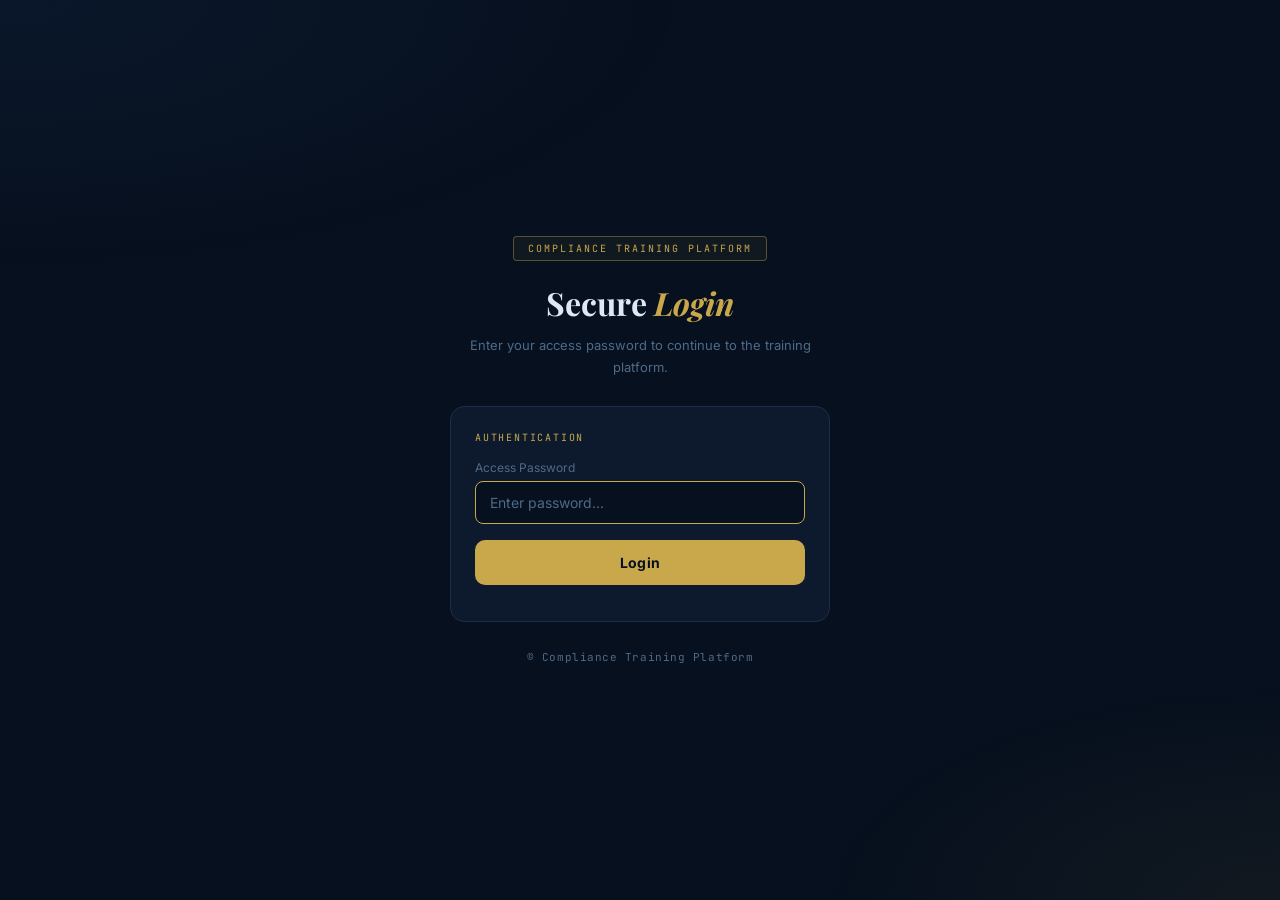
<file: index.html>
<!DOCTYPE html>
<html lang="en">
<head>
<meta charset="UTF-8">
<meta name="viewport" content="width=device-width, initial-scale=1.0, maximum-scale=1.0, user-scalable=no">
<title>Compliance Training Platform</title>
<link rel="preconnect" href="https://fonts.googleapis.com">
<link href="https://fonts.googleapis.com/css2?family=Playfair+Display:ital,wght@0,600;0,700;1,600&family=Inter:wght@300;400;500;600&family=JetBrains+Mono:wght@400;500&display=swap" rel="stylesheet">
<style>
*, *::before, *::after { box-sizing: border-box; margin: 0; padding: 0; }

:root {
  --bg:       #07101e;
  --surface:  #0d1a2e;
  --surface2: #132035;
  --border:   #1c2e47;
  --gold:     #c9a84c;
  --gold2:    #e8c97a;
  --blue:     #3a7bd5;
  --text:     #dce8f5;
  --muted:    #4e6a88;
  --success:  #4ade80;
  --danger:   #f87171;
  --radius:   14px;
}

html, body {
  height: 100%;
  background: var(--bg);
  color: var(--text);
  font-family: 'Inter', sans-serif;
  overflow-x: hidden;
}

body::before {
  content: '';
  position: fixed; inset: 0; pointer-events: none; z-index: 0;
  background:
    radial-gradient(ellipse 90% 50% at 0% 0%, rgba(58,123,213,0.08) 0%, transparent 60%),
    radial-gradient(ellipse 60% 40% at 100% 100%, rgba(201,168,76,0.07) 0%, transparent 60%),
    radial-gradient(ellipse 50% 50% at 50% 50%, rgba(58,123,213,0.03) 0%, transparent 70%);
}

.page {
  position: relative; z-index: 1;
  min-height: 100dvh;
  display: flex; flex-direction: column; align-items: center;
  justify-content: center;
  padding: 40px 20px;
  max-width: 560px;
  margin: 0 auto;
  gap: 32px;
}

/* ── HERO ── */
.hero { text-align: center; }

.platform-badge {
  display: inline-flex; align-items: center; gap: 8px;
  border: 1px solid rgba(201,168,76,0.4);
  color: var(--gold);
  font-family: 'JetBrains Mono', monospace;
  font-size: 10px; letter-spacing: 0.2em;
  padding: 5px 14px; border-radius: 4px;
  margin-bottom: 24px;
  background: rgba(201,168,76,0.05);
}
.platform-badge::before { content: '◆'; font-size: 8px; }

.hero h1 {
  font-family: 'Playfair Display', serif;
  font-size: clamp(28px, 7vw, 44px);
  font-weight: 700;
  color: var(--text);
  line-height: 1.15;
  margin-bottom: 16px;
}
.hero h1 em { font-style: italic; color: var(--gold); }

.hero p {
  font-size: 14px;
  color: var(--muted);
  line-height: 1.7;
  max-width: 400px;
  margin: 0 auto;
}

/* ── MODULE CARDS ── */
.modules { width: 100%; display: flex; flex-direction: column; gap: 16px; }

.module-card {
  width: 100%;
  background: var(--surface);
  border: 1.5px solid var(--border);
  border-radius: var(--radius);
  padding: 22px 22px 20px;
  cursor: pointer;
  transition: border-color 0.25s, background 0.25s, transform 0.15s;
  text-align: left;
  display: flex; align-items: center; gap: 18px;
  text-decoration: none; color: inherit;
}
.module-card:hover {
  border-color: var(--gold);
  background: rgba(201,168,76,0.04);
  transform: translateY(-1px);
}
.module-card:active { transform: scale(0.99); }

.module-icon {
  width: 52px; height: 52px; flex-shrink: 0;
  border-radius: 12px;
  display: flex; align-items: center; justify-content: center;
  font-size: 24px;
}
.module-icon.aml { background: rgba(58,123,213,0.15); border: 1px solid rgba(58,123,213,0.25); }
.module-icon.mar { background: rgba(201,168,76,0.12); border: 1px solid rgba(201,168,76,0.25); }

.module-info { flex: 1; min-width: 0; }

.module-tag {
  font-family: 'JetBrains Mono', monospace;
  font-size: 9px; letter-spacing: 0.18em;
  text-transform: uppercase;
  margin-bottom: 5px;
}
.module-tag.aml { color: #7ab3f5; }
.module-tag.mar { color: var(--gold); }

.module-name {
  font-family: 'Playfair Display', serif;
  font-size: 18px; font-weight: 700;
  color: var(--text);
  margin-bottom: 5px;
}

.module-desc { font-size: 12px; color: var(--muted); line-height: 1.5; }

.module-arrow {
  color: var(--muted);
  font-size: 18px;
  transition: transform 0.2s, color 0.2s;
  flex-shrink: 0;
}
.module-card:hover .module-arrow { transform: translateX(4px); color: var(--gold); }

/* ── FEATURES ── */
.features {
  display: grid; grid-template-columns: 1fr 1fr;
  gap: 10px; width: 100%;
}
.feature {
  background: var(--surface);
  border: 1px solid var(--border);
  border-radius: 10px;
  padding: 12px 14px;
  display: flex; align-items: flex-start; gap: 10px;
}
.feature-icon { font-size: 18px; flex-shrink: 0; margin-top: 1px; }
.feature-text { font-size: 11px; color: var(--muted); line-height: 1.5; }
.feature-text strong { display: block; color: var(--text); font-size: 12px; margin-bottom: 1px; }

/* ── FOOTER ── */
.footer {
  font-size: 11px;
  color: var(--muted);
  text-align: center;
  font-family: 'JetBrains Mono', monospace;
  letter-spacing: 0.05em;
}

/* ── LOGOUT LINK ── */
.logout-link {
  position: fixed; top: 16px; right: 16px;
  font-size: 11px;
  color: var(--muted);
  text-decoration: none;
  font-family: 'JetBrains Mono', monospace;
  letter-spacing: 0.05em;
  padding: 5px 10px;
  border: 1px solid var(--border);
  border-radius: 6px;
  transition: color 0.2s, border-color 0.2s;
  z-index: 10;
}
.logout-link:hover { color: var(--danger); border-color: var(--danger); }

@keyframes fadeUp {
  from { opacity: 0; transform: translateY(12px); }
  to   { opacity: 1; transform: translateY(0); }
}
.hero   { animation: fadeUp 0.4s ease both; }
.modules { animation: fadeUp 0.4s 0.1s ease both; }
.features { animation: fadeUp 0.4s 0.2s ease both; }
</style>
</head>
<body>

<a href="" class="logout-link" onclick="sessionStorage.removeItem('ct_token'); window.location.href='/login.html'; return false;">Logout</a>

<div class="page">

  <div class="hero">
    <div class="platform-badge">COMPLIANCE TRAINING PLATFORM</div>
    <h1>Financial<br><em>Compliance</em> Training</h1>
    <p>Interactive e-learning for financial institutions. Select a training module to begin your certified compliance programme.</p>
  </div>

  <div class="modules">
    <a href="/aml.html" class="module-card">
      <div class="module-icon aml">🏦</div>
      <div class="module-info">
        <div class="module-tag aml">AML · Anti-Money Laundering</div>
        <div class="module-name">AML Training</div>
        <div class="module-desc">EU AMLR 2024/1624 · Dutch Wwft · Customer Due Diligence · Transaction Monitoring</div>
      </div>
      <div class="module-arrow">→</div>
    </a>

    <a href="/mar.html" class="module-card">
      <div class="module-icon mar">📈</div>
      <div class="module-info">
        <div class="module-tag mar">MAR · Market Abuse Regulation</div>
        <div class="module-name">MAR Training</div>
        <div class="module-desc">EU 596/2014 · Insider Trading · Market Manipulation · STOR Reporting · AFM Supervision</div>
      </div>
      <div class="module-arrow">→</div>
    </a>
  </div>

  <div class="features">
    <div class="feature">
      <div class="feature-icon">📚</div>
      <div class="feature-text">
        <strong>Theory</strong>
        Structured regulatory content with accordion modules
      </div>
    </div>
    <div class="feature">
      <div class="feature-icon">🎯</div>
      <div class="feature-text">
        <strong>Examples</strong>
        AI-evaluated practice cases with instant feedback
      </div>
    </div>
    <div class="feature">
      <div class="feature-icon">📞</div>
      <div class="feature-text">
        <strong>Scenarios</strong>
        Realistic phone roleplay via ElevenLabs AI voice
      </div>
    </div>
    <div class="feature">
      <div class="feature-icon">🏆</div>
      <div class="feature-text">
        <strong>Assessment</strong>
        AI-graded quiz with PDF certificate on completion
      </div>
    </div>
  </div>

  <div class="footer">© Compliance Training Platform · All rights reserved</div>

</div>

<script>
(function() {
    var token = sessionStorage.getItem("ct_token");
    if (!token) {
        window.location.href = "/login.html";
        return;
    }
    var xhr = new XMLHttpRequest();
    xhr.open("GET", "/api/auth", true);
    xhr.setRequestHeader("Authorization", "Bearer " + token);
    xhr.onreadystatechange = function() {
        if (xhr.readyState !== 4) return;
        if (xhr.status !== 200) {
            sessionStorage.removeItem("ct_token");
            window.location.href = "/login.html";
        }
    };
    xhr.onerror = function() {};
    xhr.send();
})();
</script>
</body>
</html>
</file>
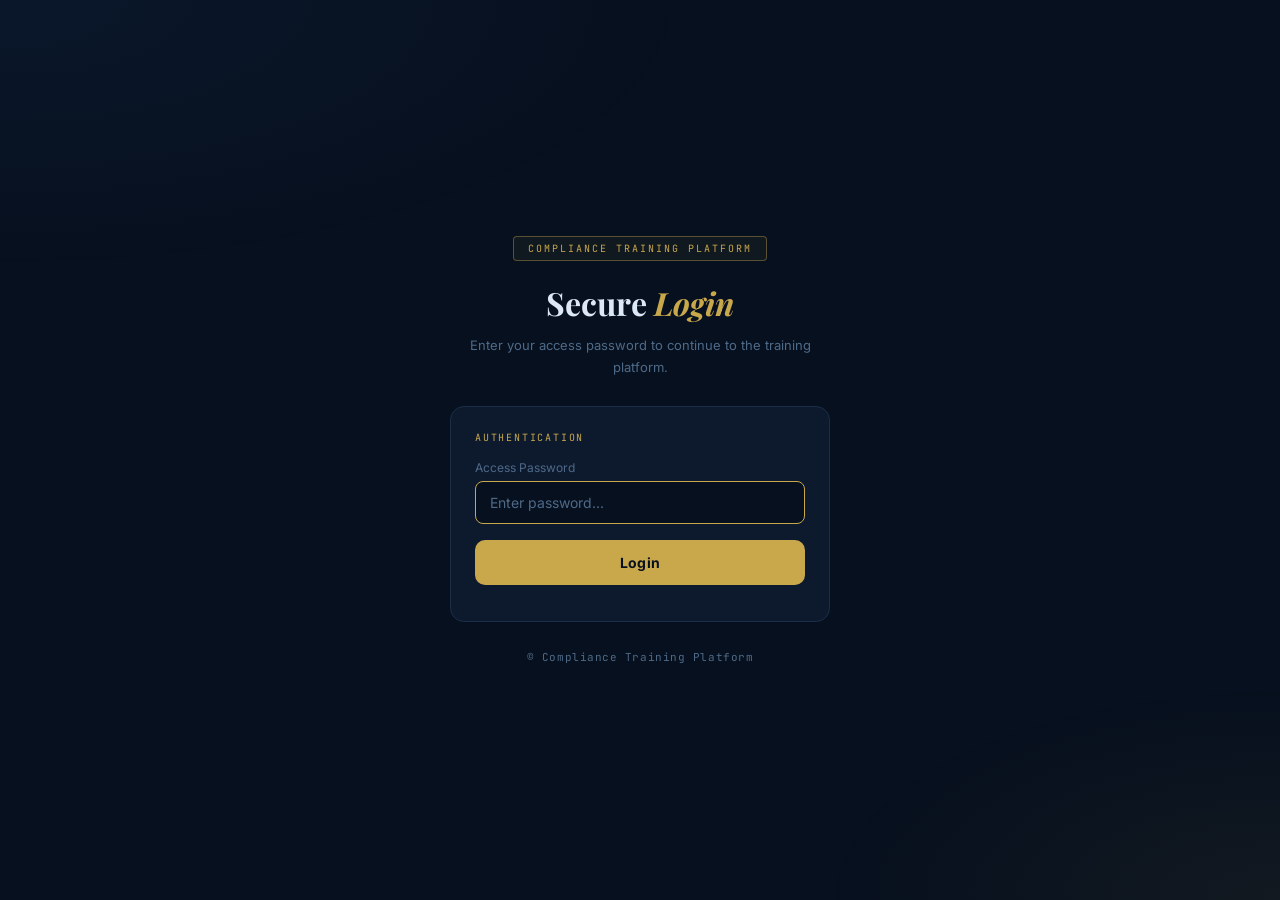
<file: aml.html>
<!DOCTYPE html>
<html lang="en">
<head>
<meta charset="UTF-8">
<meta name="viewport" content="width=device-width, initial-scale=1.0, maximum-scale=1.0, user-scalable=no">
<title>AML Compliance Training</title>
<link rel="preconnect" href="https://fonts.googleapis.com">
<link href="https://fonts.googleapis.com/css2?family=Playfair+Display:ital,wght@0,600;0,700;1,600&family=Inter:wght@300;400;500;600&family=JetBrains+Mono:wght@400;500&display=swap" rel="stylesheet">
<link rel="stylesheet" href="css/shared.css">
<script src="https://elevenlabs.io/convai-widget/index.js" async></script>
</head>
<body>

<a href="/" class="back-link">← Modules</a>

<!-- ══ SETUP SCREEN ══ -->
<div id="setupScreen">
  <div class="brand">
    <div class="brand-badge">AML · Anti-Money Laundering</div>
    <h1>AML Compliance<br><em>Training Module</em></h1>
    <p>Interactive e-learning — EU AMLR 2024/1624 · Dutch Wwft · AI coaching and realistic scenarios.</p>
  </div>

  <!-- Role / Level -->
  <div class="card">
    <div class="card-title">01 · Select Your Role</div>
    <div class="level-grid">
      <button class="level-btn" data-level="analyst" onclick="selectLevel(this)">
        <div class="level-icon">🔍</div>
        <div class="level-info">
          <div class="level-name">Analyst</div>
          <div class="level-desc">Practical CDD, transaction monitoring and escalation procedures</div>
        </div>
        <div class="level-check">✓</div>
      </button>
      <button class="level-btn" data-level="compliance" onclick="selectLevel(this)">
        <div class="level-icon">⚖️</div>
        <div class="level-info">
          <div class="level-name">Compliance Officer</div>
          <div class="level-desc">In-depth AMLR/Wwft framework, UTR procedures, DNB/AFM supervision</div>
        </div>
        <div class="level-check">✓</div>
      </button>
      <button class="level-btn" data-level="management" onclick="selectLevel(this)">
        <div class="level-icon">🏛️</div>
        <div class="level-info">
          <div class="level-name">Senior Management / Board</div>
          <div class="level-desc">Governance, personal liability, tone from the top and regulatory strategy</div>
        </div>
        <div class="level-check">✓</div>
      </button>
    </div>
  </div>

  <!-- Assessment Strictness -->
  <div class="card" id="strictnessCard" style="display:none">
    <div class="card-title">02 · Assessment Strictness</div>
    <p style="font-size:12px;color:var(--muted);margin-bottom:12px;line-height:1.5">Choose how strictly your final assessment answers will be evaluated.</p>
    <div class="strictness-grid">
      <button class="strictness-btn" data-strictness="hard" onclick="selectStrictness(this)">
        <div class="strictness-dot dot-hard"></div>
        <div class="strictness-info">
          <div class="strictness-name">🔴 Strict</div>
          <div class="strictness-desc">All answers must be complete and precise. Every detail counts.</div>
        </div>
        <div class="strictness-check">✓</div>
      </button>
      <button class="strictness-btn" data-strictness="normal" onclick="selectStrictness(this)">
        <div class="strictness-dot dot-normal"></div>
        <div class="strictness-info">
          <div class="strictness-name">🟡 Standard</div>
          <div class="strictness-desc">Core concepts must be correct. Minor gaps are acceptable.</div>
        </div>
        <div class="strictness-check">✓</div>
      </button>
      <button class="strictness-btn" data-strictness="light" onclick="selectStrictness(this)">
        <div class="strictness-dot dot-light"></div>
        <div class="strictness-info">
          <div class="strictness-name">🟢 Lenient</div>
          <div class="strictness-desc">Answers are accepted unless there is clearly no effort to engage with the topic.</div>
        </div>
        <div class="strictness-check">✓</div>
      </button>
    </div>
  </div>

  <!-- ElevenLabs Agents -->
  <div class="card">
    <div class="card-title">03 · Phone Scenarios (ElevenLabs)</div>
    <div class="agent-cfg">
      <div class="agent-row">
        <div class="agent-row-header">
          <span class="agent-scenario-badge">SCENARIO 1</span>
          <span class="agent-scenario-title">Mehmet — The Cash Client</span>
        </div>
        <div class="field">
          <label>AI Coach Configuration</label>
          <input type="text" id="agent1Id" placeholder="Optional override — leave blank to use the default coach" autocorrect="off" autocapitalize="none"/>
        </div>
      </div>
      <div class="agent-row">
        <div class="agent-row-header">
          <span class="agent-scenario-badge">SCENARIO 2</span>
          <span class="agent-scenario-title">De Vries Holding — Suspicious Transfer</span>
        </div>
        <div class="field">
          <label>AI Coach Configuration</label>
          <input type="text" id="agent2Id" placeholder="Optional override — leave blank to use the default coach" autocorrect="off" autocapitalize="none"/>
        </div>
      </div>
      <p class="hint">▸ If left empty, the system will use the default AI coach configuration.</p>
    </div>
  </div>

  <button class="btn-primary" id="startBtn" onclick="startTraining()" disabled>Start Training →</button>
  <div style="height:16px"></div>
</div>

<!-- ══ TRAINING SCREEN ══ -->
<div id="trainingScreen">
  <div class="topbar">
    <div class="topbar-brand">AML Training</div>
    <div class="topbar-level" id="topLevel">—</div>
    <button class="btn-reset" onclick="resetTraining()">↩ Restart</button>
  </div>

  <!-- Step bar: 5 steps -->
  <div class="steps-bar">
    <div class="step active" id="step1" onclick="showTab('theory')">
      <div class="step-circle" id="sc1">1</div>
      <div class="step-label">Theory</div>
    </div>
    <div class="step-divider"></div>
    <div class="step" id="step2" onclick="showTab('examples')">
      <div class="step-circle" id="sc2">2</div>
      <div class="step-label">Examples</div>
    </div>
    <div class="step-divider"></div>
    <div class="step" id="step3" onclick="showTab('scenario')">
      <div class="step-circle" id="sc3">3</div>
      <div class="step-label">Scenarios</div>
    </div>
    <div class="step-divider"></div>
    <div class="step" id="step4" onclick="showTab('chat')">
      <div class="step-circle" id="sc4">4</div>
      <div class="step-label">AI Coach</div>
    </div>
    <div class="step-divider"></div>
    <div class="step" id="step5" onclick="showTab('quiz')">
      <div class="step-circle" id="sc5">5</div>
      <div class="step-label">Assessment</div>
    </div>
  </div>

  <!-- ── TAB 1: THEORY ── -->
  <div class="tab-content active" id="tab-theory">
    <div class="theory-intro">
      <h2>Anti-Money Laundering — AMLR & Wwft</h2>
      <p>The new EU Anti-Money Laundering Regulation (AMLR 2024/1624) replaces the 4th AML Directive and directly applies in all member states. In the Netherlands, the Wwft remains the primary implementing law alongside AMLR. Together they impose rigorous CDD, monitoring and reporting obligations on financial institutions.</p>
    </div>

    <div class="accordion">
      <div class="acc-item" id="acc1">
        <div class="acc-header" onclick="toggleAcc('acc1')">
          <div class="acc-header-left"><span class="acc-icon">🎯</span>
            <div><div class="acc-title">What is Money Laundering?</div><div class="acc-article">Art. 2–3 AMLR / Art. 1 Wwft</div></div>
          </div><span class="acc-chevron">▼</span>
        </div>
        <div class="acc-body">
          <p>Money laundering is the process of making <strong>illegally obtained funds</strong> appear legitimate. It typically involves three stages: placement (introducing funds into the financial system), layering (obscuring the trail) and integration (merging proceeds into the legitimate economy).</p>
          <p>The AMLR defines a broad set of <strong>obliged entities</strong> — including banks, payment institutions, crypto-asset service providers and certain professional services firms — who must implement AML controls.</p>
          <div class="example">
            <div class="ex-label">Example</div>
            <p>A client deposits €9,500 in cash five times in one week. By staying just below the €10,000 reporting threshold, they attempt to avoid detection. This pattern — known as <strong>structuring or smurfing</strong> — is itself a criminal offence and a key red flag.</p>
          </div>
          <div id="theory-analyst-1" style="display:none;margin-top:12px">
            <span class="level-tag tag-analyst">ANALYST</span>
            <div class="red-flags">
              <p style="font-size:13px;color:var(--text);margin-bottom:6px"><strong>Watch for these patterns:</strong></p>
              <div class="flag"><p>Multiple cash deposits just below reporting thresholds</p></div>
              <div class="flag"><p>Rapid movement of funds through multiple accounts</p></div>
              <div class="flag"><p>Transactions inconsistent with the client's known business</p></div>
            </div>
          </div>
          <div id="theory-compliance-1" style="display:none;margin-top:12px">
            <span class="level-tag tag-compliance">COMPLIANCE</span>
            <p>Ensure your transaction monitoring system generates alerts for structuring patterns. Document the rationale for both filing and <em>not</em> filing a UTR. DNB may audit these decisions.</p>
          </div>
          <div id="theory-management-1" style="display:none;margin-top:12px">
            <span class="level-tag tag-management">MANAGEMENT</span>
            <p>The board bears ultimate responsibility for an effective AML framework. AMLR introduces direct personal liability for senior management in cases of systemic failure. Ensure AML risk appetite is explicitly documented in governance frameworks.</p>
          </div>
        </div>
      </div>

      <div class="acc-item" id="acc2">
        <div class="acc-header" onclick="toggleAcc('acc2')">
          <div class="acc-header-left"><span class="acc-icon">🔍</span>
            <div><div class="acc-title">Customer Due Diligence (CDD)</div><div class="acc-article">Art. 20–34 AMLR / Art. 3–11 Wwft</div></div>
          </div><span class="acc-chevron">▼</span>
        </div>
        <div class="acc-body">
          <p>CDD is the cornerstone of AML compliance. You must <strong>identify and verify</strong> the client, understand the purpose and nature of the relationship, identify the UBO (beneficial owner) and conduct ongoing monitoring. CDD must be applied at onboarding and whenever risk changes.</p>
          <p><strong>Enhanced CDD (ECDD)</strong> applies to high-risk relationships including PEPs, high-risk jurisdictions and complex structures. ECDD requires senior management approval and more frequent reviews.</p>
          <div class="example">
            <div class="ex-label">Example</div>
            <p>A holding company applies for a business account. The ultimate beneficial owner (UBO) is a resident of a high-risk country listed by FATF. Standard CDD is insufficient — ECDD is required: source of wealth, source of funds, senior approval and enhanced monitoring must all be documented.</p>
          </div>
        </div>
      </div>

      <div class="acc-item" id="acc3">
        <div class="acc-header" onclick="toggleAcc('acc3')">
          <div class="acc-header-left"><span class="acc-icon">📊</span>
            <div><div class="acc-title">Transaction Monitoring & UTR</div><div class="acc-article">Art. 50–54 AMLR / Art. 16 Wwft</div></div>
          </div><span class="acc-chevron">▼</span>
        </div>
        <div class="acc-body">
          <p>Obliged entities must monitor transactions and report <strong>Unusual Transaction Reports (UTRs)</strong> to the FIU-Netherlands as soon as a transaction is identified as unusual — not only when certainty exists. The threshold is <strong>reasonable suspicion</strong>.</p>
          <p><strong>Deadline:</strong> UTRs must be filed within 14 days of identifying an unusual transaction (or immediately for certain high-risk categories).</p>
          <p><strong>Tipping-off prohibition:</strong> You must not inform the client or any third party that a UTR has been filed or is being considered.</p>
          <div class="example">
            <div class="ex-label">Example</div>
            <p>A client transfers €180,000 to a cryptocurrency exchange in three transactions over five days. The client is a retired teacher with no prior investment history. This is inconsistent with their profile and must be investigated. If the suspicion cannot be resolved, a UTR must be filed.</p>
          </div>
        </div>
      </div>

      <div class="acc-item" id="acc4">
        <div class="acc-header" onclick="toggleAcc('acc4')">
          <div class="acc-header-left"><span class="acc-icon">🌍</span>
            <div><div class="acc-title">PEPs, High-Risk Countries & Sanctions</div><div class="acc-article">Art. 35–40 AMLR / Art. 8 Wwft</div></div>
          </div><span class="acc-chevron">▼</span>
        </div>
        <div class="acc-body">
          <p>A <strong>Politically Exposed Person (PEP)</strong> is someone who holds or has held a prominent public function. PEPs always require enhanced CDD, including senior management approval and ongoing monitoring. Family members and close associates of PEPs are also in scope.</p>
          <p>Clients or transactions connected to <strong>FATF grey- or blacklisted countries</strong>, or EU high-risk third countries, require enhanced CDD and additional controls. Always check against EU/OFAC/UN sanctions lists.</p>
          <div class="example">
            <div class="ex-label">Example</div>
            <p>A client is the spouse of a former state secretary from a high-risk jurisdiction. Enhanced CDD is mandatory: verify source of wealth, obtain senior management approval and schedule annual review. A documented business rationale for Dutch banking must exist.</p>
          </div>
        </div>
      </div>

      <div class="acc-item" id="acc5">
        <div class="acc-header" onclick="toggleAcc('acc5')">
          <div class="acc-header-left"><span class="acc-icon">⚡</span>
            <div><div class="acc-title">Sanctions & Enforcement</div><div class="acc-article">Art. 56–58 AMLR / Art. 27–29 Wwft</div></div>
          </div><span class="acc-chevron">▼</span>
        </div>
        <div class="acc-body">
          <p><strong>Administrative (DNB/AFM):</strong> Fines for legal entities up to <strong>€4 million or 10% of annual turnover</strong> under the Wwft. AMLR raises the ceiling to <strong>€10 million or 10% of group turnover</strong>. Enforcement decisions are published (naming and shaming).</p>
          <p><strong>Criminal law:</strong> Intentional money laundering by the institution or its officers can be prosecuted. Maximum <strong>6 years imprisonment</strong> and category 5 fine (€900,000) for natural persons.</p>
          <p><strong>AMLA:</strong> The new EU Anti-Money Laundering Authority gains direct supervisory powers over the 40–50 largest cross-border institutions from 2028.</p>
          <div class="example">
            <div class="ex-label">Enforcement Practice</div>
            <p>DNB has issued several high-profile Wwft fines including multi-million-euro penalties for systematic CDD failures, inadequate transaction monitoring and late UTR reporting. Enforcement decisions are published at dnb.nl and afm.nl.</p>
          </div>
        </div>
      </div>
    </div>

    <button class="btn-primary" onclick="completeStep(1); showTab('examples')">Continue to Examples →</button>
  </div>

  <!-- ── TAB 2: EXAMPLES ── -->
  <div class="tab-content" id="tab-examples">
    <div class="examples-intro">
      <h2>Practice Examples</h2>
      <p>Read each scenario carefully and provide a short answer. The AI will evaluate your response and give detailed feedback on both strengths and areas for improvement. There is no pass/fail — this is purely a learning exercise.</p>
    </div>

    <div id="examplesContainer">
      <div class="empty-msg"><span class="spinner"></span> Loading examples…</div>
    </div>

    <button class="btn-primary examples-continue" id="examplesContinueBtn" style="display:none" onclick="completeStep(2); showTab('scenario')">Continue to Scenarios →</button>
  </div>

  <!-- ── TAB 3: SCENARIOS ── -->
  <div class="tab-content" id="tab-scenario">
    <div class="card">
      <div class="card-title">01 · Choose a Scenario</div>
      <div class="level-grid">
        <button class="level-btn" onclick="selectScenario(1)" id="scenarioBtn1">
          <div class="level-icon">💵</div>
          <div class="level-info">
            <div class="level-name">Mehmet — The Cash Client</div>
            <div class="level-desc">Recognising structuring and unusual cash patterns</div>
          </div>
          <div class="level-check">✓</div>
        </button>
        <button class="level-btn" onclick="selectScenario(2)" id="scenarioBtn2">
          <div class="level-icon">🏢</div>
          <div class="level-info">
            <div class="level-name">De Vries Holding — Suspicious Transfer</div>
            <div class="level-desc">UBO red flags and UTR decision</div>
          </div>
          <div class="level-check">✓</div>
        </button>
      </div>
    </div>

    <div style="height:16px"></div>

    <div class="scenario-card">
      <div class="scenario-header">
        <div class="scenario-num">1</div>
        <div class="scenario-meta">
          <h3>The Cash Client — Mehmet calls</h3>
          <p>Recognising structuring and refusing to proceed without CDD</p>
        </div>
      </div>
      <div class="scenario-body">
        <div class="scenario-briefing">
          <div class="brief-label">Your Briefing</div>
          <p>You are a <strong>relationship manager at a Dutch bank</strong>. Your client Mehmet Yilmaz calls. He wants to deposit a large amount of cash in multiple instalments. He is friendly and acts as if this is perfectly normal. Listen carefully and respond as you would in practice.</p>
        </div>
        <div class="learning-goals">
          <div class="goal">Recognising structuring (smurfing) in a client conversation</div>
          <div class="goal">Applying the Wwft CDD obligation without alarming the client</div>
          <div class="goal">Knowing when and how to escalate to compliance</div>
        </div>
        <div class="scenario-widget" id="widget1Container">
          <div class="no-agent-notice" id="noAgent1">📞 No Agent ID configured for this scenario.</div>
        </div>
      </div>
    </div>

    <div class="scenario-card">
      <div class="scenario-header">
        <div class="scenario-num">2</div>
        <div class="scenario-meta">
          <h3>De Vries Holding — Suspicious Transfer</h3>
          <p>UBO red flags and UTR decision</p>
        </div>
      </div>
      <div class="scenario-body">
        <div class="scenario-briefing">
          <div class="brief-label">Your Briefing</div>
          <p>You are a <strong>compliance officer</strong> reviewing an unusual transaction alert. De Vries Holding B.V. has requested a large international transfer. The UBO is difficult to establish. The caller wants approval before end of day.</p>
        </div>
        <div class="learning-goals">
          <div class="goal">Identifying UBO red flags in a complex structure</div>
          <div class="goal">Applying enhanced CDD and deciding on a UTR</div>
          <div class="goal">Handling pressure to approve without sufficient documentation</div>
        </div>
        <div class="scenario-widget" id="widget2Container">
          <div class="no-agent-notice" id="noAgent2">📞 No Agent ID configured for this scenario.</div>
        </div>
      </div>
    </div>

    <button class="btn-primary" onclick="completeStep(3); showTab('chat')">Continue to AI Coach →</button>
  </div>

  <!-- ── TAB 4: AI COACH ── -->
  <div class="tab-content" id="tab-chat">
    <div class="chat-wrap">
      <div class="chat-context" id="chatContext">
        <strong>AML AI Coach</strong> — Ask anything about the AMLR, Wwft, CDD, UTR procedures or the scenarios you have practised. Your questions are answered in the context of your training level.
      </div>
      <div class="chat-history" id="chatHistory">
        <div class="empty-msg">No messages yet. Ask a question or choose a suggestion below.</div>
      </div>
      <div class="chat-input-row">
        <textarea class="chat-input" id="chatInput" placeholder="Ask a question…" rows="1" onkeydown="handleChatKey(event)" oninput="autoResize(this)"></textarea>
        <button class="btn-send" id="sendBtn" onclick="sendChat()">➤</button>
      </div>
    </div>
    <div class="suggested-questions" id="suggestedQs"></div>
    <button class="btn-primary" onclick="completeStep(4); showTab('quiz')">Continue to Assessment →</button>
  </div>

  <!-- ── TAB 5: ASSESSMENT ── -->
  <div class="tab-content" id="tab-quiz">
    <div class="quiz-intro">
      <h3>Final Assessment</h3>
      <p>Answer all three questions. Each answer is evaluated individually by AI. You will receive feedback immediately after checking each answer.</p>
    </div>
    <div class="strictness-banner" id="strictnessBanner"></div>
    <div id="quizQuestions"><div class="empty-msg"><span class="spinner"></span> Generating questions…</div></div>
    <div class="quiz-submit-wrap" id="submitWrap" style="display:none">
      <button class="btn-primary" id="submitQuizBtn" onclick="submitAllQuiz()">Submit All Answers</button>
      <p class="quiz-submit-note">You can also check answers one by one above.</p>
    </div>
    <div class="cert-banner" id="certBanner">
      <h3>🏆 Assessment Complete</h3>
      <p>You have completed the AML Compliance Training Programme.</p>
      <button class="btn-primary" onclick="generateCertificate()" style="margin-top:8px">Download Certificate (PDF)</button>
    </div>
  </div>

  <!-- Bottom Nav -->
  <div class="bottom-nav">
    <button class="nav-btn active" id="nav-theory" onclick="showTab('theory')"><div class="nav-icon">📚</div><div class="nav-label">Theory</div></button>
    <button class="nav-btn" id="nav-examples" onclick="showTab('examples')"><div class="nav-icon">🎯</div><div class="nav-label">Examples</div></button>
    <button class="nav-btn" id="nav-scenario" onclick="showTab('scenario')"><div class="nav-icon">📞</div><div class="nav-label">Scenarios</div></button>
    <button class="nav-btn" id="nav-chat" onclick="showTab('chat')"><div class="nav-icon">🤖</div><div class="nav-label">AI Coach</div></button>
    <button class="nav-btn" id="nav-quiz" onclick="showTab('quiz')"><div class="nav-icon">✅</div><div class="nav-label">Assessment</div></button>
  </div>
</div>

<!-- Certificate Popup -->
<div class="popup-overlay hidden" id="popupOverlay">
  <div class="popup" id="popupContent"></div>
</div>

<script src="js/shared.js"></script>
<script src="js/aml.js"></script>
</body>
</html>
</file>
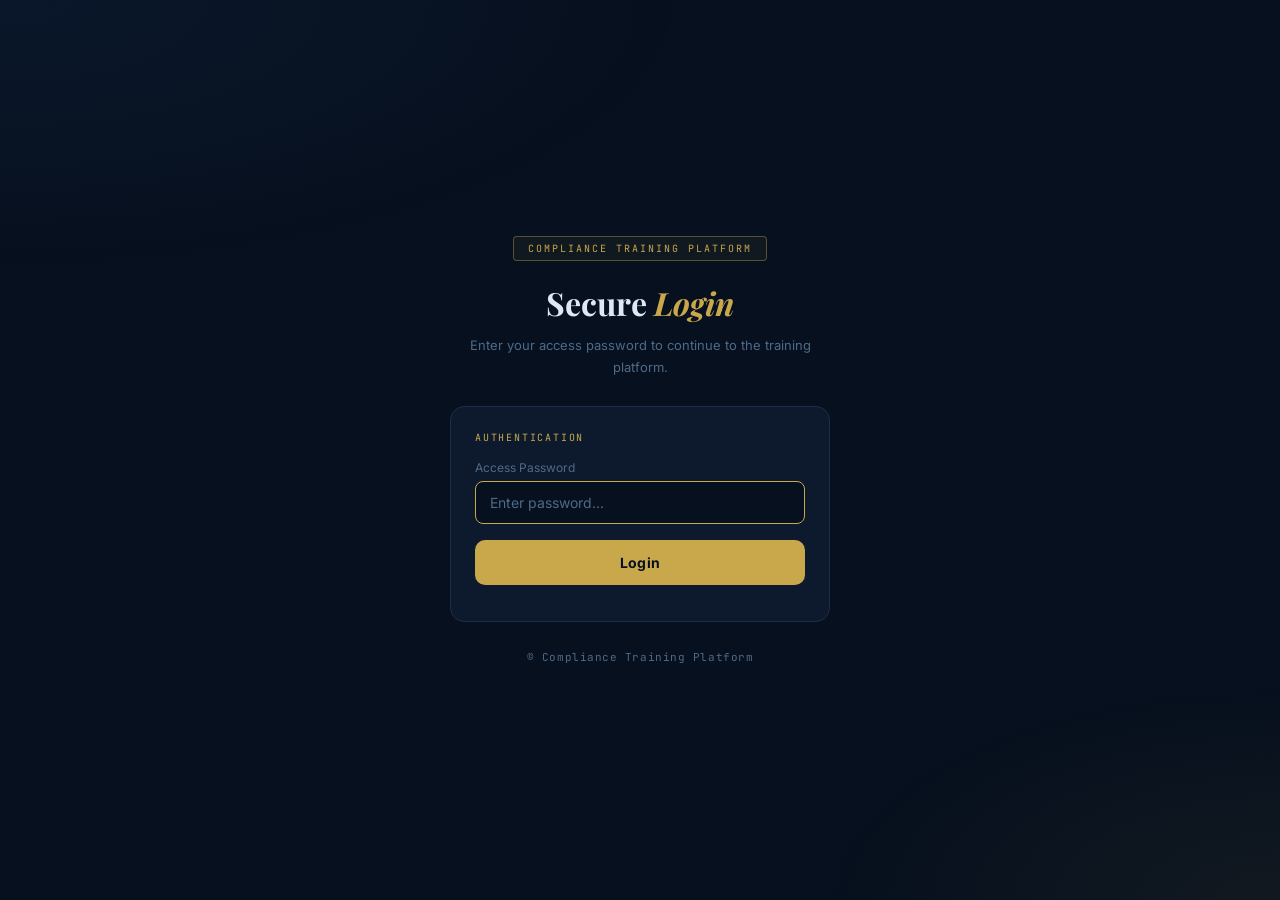
<file: login.html>
<!DOCTYPE html>
<html lang="en">
<head>
    <meta charset="UTF-8">
    <meta name="viewport" content="width=device-width, initial-scale=1.0, maximum-scale=1.0, user-scalable=no">
    <title>Login - Compliance Training Platform</title>
    <link rel="preconnect" href="https://fonts.googleapis.com">
    <link href="https://fonts.googleapis.com/css2?family=Playfair+Display:ital,wght@0,600;0,700;1,600&family=Inter:wght@300;400;500;600&family=JetBrains+Mono:wght@400;500&display=swap" rel="stylesheet">
    <style>
        *, *::before, *::after {
            box-sizing: border-box;
            margin: 0;
            padding: 0;
        }

        :root {
            --bg:       #07101e;
            --surface:  #0d1a2e;
            --surface2: #132035;
            --border:   #1c2e47;
            --gold:     #c9a84c;
            --gold2:    #e8c97a;
            --text:     #dce8f5;
            --muted:    #4e6a88;
            --success:  #4ade80;
            --danger:   #f87171;
        }

        html, body {
            height: 100%;
            background-color: var(--bg);
            color: var(--text);
            font-family: 'Inter', sans-serif;
            overflow-x: hidden;
        }

        body::before {
            content: '';
            position: fixed; inset: 0; pointer-events: none; z-index: 0;
            background:
                radial-gradient(ellipse 90% 50% at 0% 0%, rgba(58,123,213,0.07) 0%, transparent 60%),
                radial-gradient(ellipse 60% 40% at 100% 100%, rgba(201,168,76,0.06) 0%, transparent 60%);
        }

        .login-page {
            position: relative;
            z-index: 1;
            min-height: 100vh;
            display: flex;
            flex-direction: column;
            align-items: center;
            justify-content: center;
            padding: 40px 20px;
            max-width: 420px;
            margin: 0 auto;
        }

        .login-brand {
            text-align: center;
            margin-bottom: 28px;
        }

        .login-badge {
            display: inline-block;
            border: 1px solid rgba(201,168,76,0.4);
            color: var(--gold);
            font-family: 'JetBrains Mono', monospace;
            font-size: 10px;
            letter-spacing: 0.2em;
            padding: 5px 14px;
            border-radius: 4px;
            margin-bottom: 24px;
            background: rgba(201,168,76,0.05);
        }

        .login-brand h1 {
            font-family: 'Playfair Display', serif;
            font-size: 32px;
            font-weight: 700;
            color: var(--text);
            line-height: 1.15;
            margin-bottom: 12px;
        }

        .login-brand h1 span {
            font-style: italic;
            color: var(--gold);
        }

        .login-brand p {
            font-size: 13px;
            color: var(--muted);
            line-height: 1.7;
        }

        .login-box {
            width: 100%;
            background-color: var(--surface);
            border: 1px solid var(--border);
            border-radius: 14px;
            padding: 24px;
            margin-bottom: 28px;
        }

        .login-box-title {
            font-family: 'JetBrains Mono', monospace;
            font-size: 10px;
            letter-spacing: 0.18em;
            text-transform: uppercase;
            color: var(--gold);
            margin-bottom: 16px;
        }

        .login-field {
            margin-bottom: 16px;
        }

        .login-field label {
            display: block;
            font-size: 12px;
            color: var(--muted);
            margin-bottom: 6px;
        }

        .login-field input {
            display: block;
            width: 100%;
            background-color: var(--bg);
            border: 1px solid var(--border);
            border-radius: 8px;
            color: var(--text);
            font-family: 'Inter', sans-serif;
            font-size: 14px;
            padding: 12px 14px;
            outline: none;
            -webkit-appearance: none;
            appearance: none;
            transition: border-color 0.2s;
        }

        .login-field input:focus {
            border-color: var(--gold);
        }

        .login-field input::placeholder {
            color: var(--muted);
        }

        .login-error {
            background-color: rgba(248,113,113,0.1);
            border: 1px solid rgba(248,113,113,0.3);
            border-radius: 8px;
            padding: 10px 14px;
            font-size: 12px;
            color: var(--danger);
            margin-bottom: 12px;
            display: none;
            line-height: 1.5;
        }

        .login-lockout {
            background-color: rgba(248,113,113,0.08);
            border: 1px solid rgba(248,113,113,0.25);
            border-radius: 8px;
            padding: 12px 14px;
            font-size: 12px;
            color: var(--danger);
            text-align: center;
            margin-bottom: 12px;
            display: none;
            line-height: 1.5;
        }

        .login-submit {
            display: block;
            width: 100%;
            padding: 14px;
            background-color: var(--gold);
            color: var(--bg);
            border: none;
            border-radius: 10px;
            font-family: 'Inter', sans-serif;
            font-size: 14px;
            font-weight: 700;
            cursor: pointer;
            letter-spacing: 0.02em;
            transition: opacity 0.2s;
            margin-top: 4px;
        }

        .login-submit:hover {
            opacity: 0.9;
        }

        .login-submit:disabled {
            opacity: 0.4;
            cursor: not-allowed;
        }

        .login-attempts {
            font-size: 11px;
            color: var(--muted);
            text-align: center;
            margin-top: 12px;
        }

        .login-footer {
            font-size: 11px;
            color: var(--muted);
            text-align: center;
            font-family: 'JetBrains Mono', monospace;
            letter-spacing: 0.05em;
        }

        @keyframes fadeUp {
            from { opacity: 0; transform: translateY(12px); }
            to   { opacity: 1; transform: translateY(0); }
        }
        .login-brand { animation: fadeUp 0.4s ease both; }
        .login-box   { animation: fadeUp 0.4s 0.1s ease both; }
    </style>
</head>
<body>

    <div class="login-page">

        <div class="login-brand">
            <div class="login-badge">COMPLIANCE TRAINING PLATFORM</div>
            <h1>Secure <span>Login</span></h1>
            <p>Enter your access password to continue to the training platform.</p>
        </div>

        <div class="login-box">
            <div class="login-box-title">Authentication</div>

            <div class="login-lockout" id="lockoutMsg">
                Too many failed attempts. Please wait <strong id="lockoutTimer">15:00</strong> before trying again.
            </div>

            <form id="loginForm" action="javascript:void(0);" method="post">
                <div class="login-field">
                    <label for="passwordInput">Access Password</label>
                    <input type="password" id="passwordInput" name="password" placeholder="Enter password..." autocomplete="current-password" required>
                </div>

                <div class="login-error" id="errorMsg">Invalid password.</div>

                <button type="submit" class="login-submit" id="loginBtn">Login</button>
            </form>

            <div class="login-attempts" id="attemptsInfo"></div>
        </div>

        <div class="login-footer">© Compliance Training Platform</div>

    </div>

    <script>
        (function() {
            "use strict";

            var MAX_ATTEMPTS = 10;
            var LOCKOUT_MS = 900000;
            var timerRef = null;

            function readLockout() {
                try {
                    var s = localStorage.getItem("ct_lockout");
                    if (!s) return { attempts: 0, lockedUntil: 0 };
                    var d = JSON.parse(s);
                    return { attempts: d.attempts || 0, lockedUntil: d.lockedUntil || 0 };
                } catch(e) {
                    return { attempts: 0, lockedUntil: 0 };
                }
            }

            function writeLockout(att, until) {
                localStorage.setItem("ct_lockout", JSON.stringify({ attempts: att, lockedUntil: until }));

            }

            function isLocked() {
                var d = readLockout();
                if (d.lockedUntil > Date.now()) return true;
                if (d.lockedUntil > 0 && d.lockedUntil <= Date.now()) {
                    writeLockout(0, 0);
                }
                return false;
            }

            function refreshUI() {
                var d = readLockout();
                var lockDiv = document.getElementById("lockoutMsg");
                var btn = document.getElementById("loginBtn");
                var pw = document.getElementById("passwordInput");
                var info = document.getElementById("attemptsInfo");

                if (d.lockedUntil > Date.now()) {
                    lockDiv.style.display = "block";
                    btn.disabled = true;
                    pw.disabled = true;
                    if (timerRef) clearInterval(timerRef);
                    var doTick = function() {
                        var left = d.lockedUntil - Date.now();
                        if (left <= 0) {
                            clearInterval(timerRef);
                            timerRef = null;
                            writeLockout(0, 0);
                            lockDiv.style.display = "none";
                            btn.disabled = false;
                            pw.disabled = false;
                            info.textContent = "";
                            return;
                        }
                        var m = Math.floor(left / 60000);
                        var s = Math.floor((left % 60000) / 1000);
                        document.getElementById("lockoutTimer").textContent = m + ":" + (s < 10 ? "0" : "") + s;
                    };
                    doTick();
                    timerRef = setInterval(doTick, 1000);
                } else {
                    lockDiv.style.display = "none";
                    btn.disabled = false;
                    pw.disabled = false;
                    if (d.attempts > 0 && d.attempts < MAX_ATTEMPTS) {
                        var r = MAX_ATTEMPTS - d.attempts;
                        info.textContent = r + (r === 1 ? " attempt" : " attempts") + " remaining before lockout.";
                    } else {
                        info.textContent = "";
                    }
                }
            }

            function doLogin(evt) {
                evt.preventDefault();
                if (isLocked()) { refreshUI(); return false; }
                var pwInput = document.getElementById("passwordInput");
                var errDiv = document.getElementById("errorMsg");
                var btn = document.getElementById("loginBtn");
                var passVal = pwInput.value;
                if (!passVal || passVal.length === 0) return false;

                btn.disabled = true;
                btn.textContent = "Verifying...";
                errDiv.style.display = "none";

                var xhr = new XMLHttpRequest();
                xhr.open("POST", "/api/auth", true);
                xhr.setRequestHeader("Content-Type", "application/json");
                xhr.onreadystatechange = function() {
                    if (xhr.readyState !== 4) return;
                    var result;
                    try { result = JSON.parse(xhr.responseText); }
                    catch(e) { result = { success: false, message: "Server error." }; }

                    if (xhr.status === 200 && result.success === true) {
                        writeLockout(0, 0);
                        sessionStorage.setItem("ct_token", result.token);
                        window.location.href = "/index.html";
                        return;
                    }
                    var ld = readLockout();
                    var newAtt = ld.attempts + 1;
                    if (newAtt >= MAX_ATTEMPTS) {
                        writeLockout(newAtt, Date.now() + LOCKOUT_MS);
                    } else {
                        writeLockout(newAtt, 0);
                    }
                    errDiv.textContent = result.message || "Invalid password.";
                    errDiv.style.display = "block";
                    btn.disabled = false;
                    btn.textContent = "Login";
                    refreshUI();
                };
                xhr.onerror = function() {
                    errDiv.textContent = "Connection error. Please try again.";
                    errDiv.style.display = "block";
                    btn.disabled = false;
                    btn.textContent = "Login";
                };
                xhr.send(JSON.stringify({ password: passVal }));
                return false;
            }

            function checkExistingToken() {
                var tok = sessionStorage.getItem("ct_token");
                if (!tok) return false;
                var checkXhr = new XMLHttpRequest();
                checkXhr.open("GET", "/api/auth", true);
                checkXhr.setRequestHeader("Authorization", "Bearer " + tok);
                checkXhr.onreadystatechange = function() {
                    if (checkXhr.readyState !== 4) return;
                    if (checkXhr.status === 200) {
                        window.location.href = "/index.html";
                    } else {
                        sessionStorage.removeItem("ct_token");
                        refreshUI();
                    }
                };
                checkXhr.onerror = function() {};
                checkXhr.send();
                return true;
            }

            function init() {
                if (checkExistingToken()) return;
                refreshUI();
                var form = document.getElementById("loginForm");
                if (form) form.onsubmit = doLogin;
                var pwField = document.getElementById("passwordInput");
                if (pwField && !pwField.disabled) {
                    setTimeout(function() { pwField.focus(); }, 100);
                }
            }

            if (document.readyState === "loading") {
                document.addEventListener("DOMContentLoaded", init);
            } else {
                init();
            }
        })();
    </script>
</body>
</html>
</file>
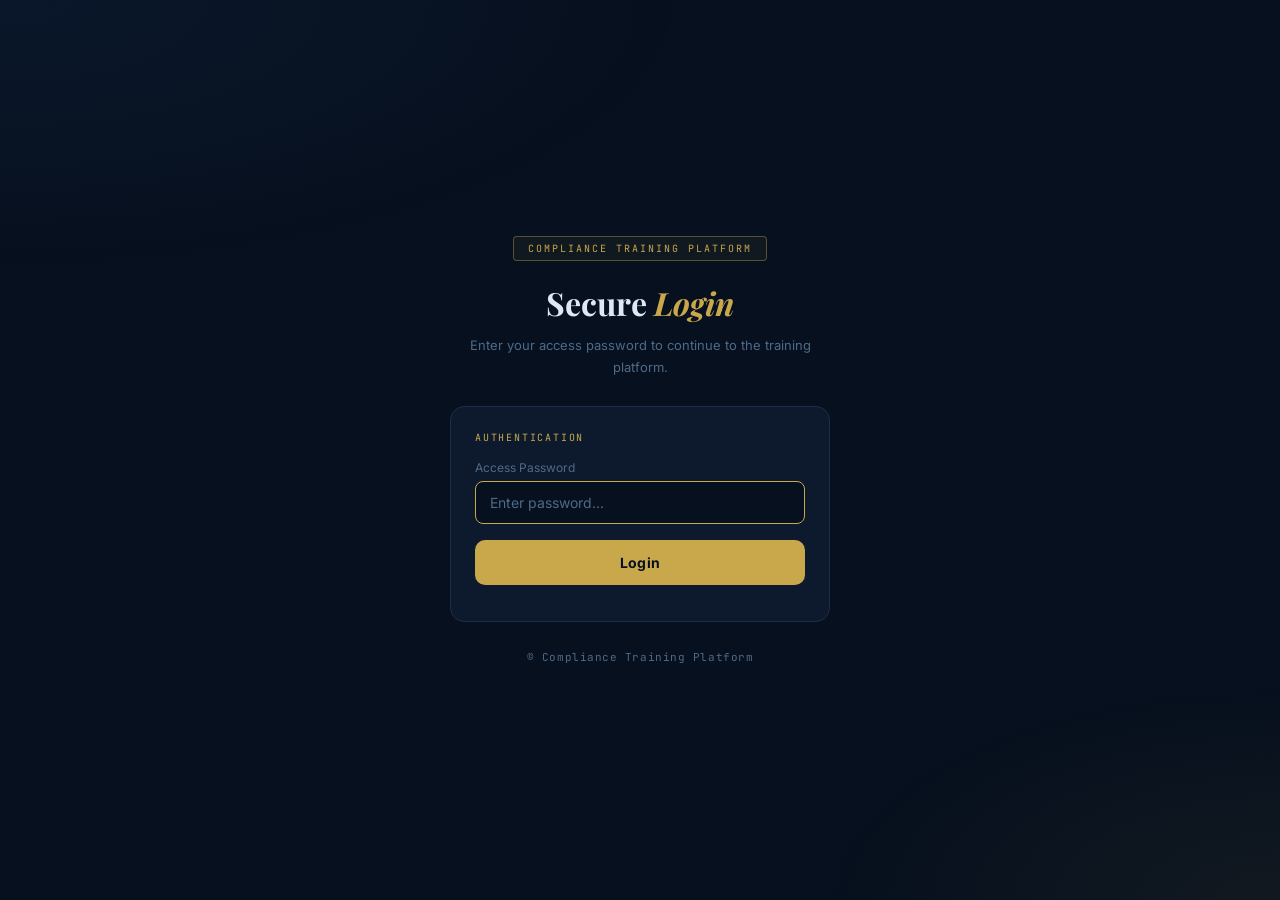
<file: mar.html>
<!DOCTYPE html>
<html lang="en">
<head>
<meta charset="UTF-8">
<meta name="viewport" content="width=device-width, initial-scale=1.0, maximum-scale=1.0, user-scalable=no">
<title>MAR Compliance Training</title>
<link rel="preconnect" href="https://fonts.googleapis.com">
<link href="https://fonts.googleapis.com/css2?family=Playfair+Display:ital,wght@0,600;0,700;1,600&family=Inter:wght@300;400;500;600&family=JetBrains+Mono:wght@400;500&display=swap" rel="stylesheet">
<link rel="stylesheet" href="css/shared.css">
<script src="https://elevenlabs.io/convai-widget/index.js" async></script>
</head>
<body>

<a href="/" class="back-link">← Modules</a>

<!-- ══ SETUP SCREEN ══ -->
<div id="setupScreen">
  <div class="brand">
    <div class="brand-badge">MAR · Market Abuse Regulation</div>
    <h1>MAR Compliance<br><em>Training Module</em></h1>
    <p>Interactive e-learning — EU 596/2014 · Insider trading · Market manipulation · STOR reporting · AFM supervision.</p>
  </div>

  <!-- Role / Level -->
  <div class="card">
    <div class="card-title">01 · Select Your Role</div>
    <div class="level-grid">
      <button class="level-btn" data-level="trader" onclick="selectLevel(this)">
        <div class="level-icon">📈</div>
        <div class="level-info">
          <div class="level-name">Trader / Front Office</div>
          <div class="level-desc">Practical recognition of market abuse in daily trading situations</div>
        </div>
        <div class="level-check">✓</div>
      </button>
      <button class="level-btn" data-level="compliance" onclick="selectLevel(this)">
        <div class="level-icon">⚖️</div>
        <div class="level-info">
          <div class="level-name">Compliance Officer</div>
          <div class="level-desc">In-depth MAR framework, STOR procedures, supervision and enforcement by the AFM</div>
        </div>
        <div class="level-check">✓</div>
      </button>
      <button class="level-btn" data-level="management" onclick="selectLevel(this)">
        <div class="level-icon">🏛️</div>
        <div class="level-info">
          <div class="level-name">Senior Management / Board</div>
          <div class="level-desc">Governance, personal liability and tone from the top</div>
        </div>
        <div class="level-check">✓</div>
      </button>
    </div>
  </div>

  <!-- Assessment Strictness -->
  <div class="card" id="strictnessCard" style="display:none">
    <div class="card-title">02 · Assessment Strictness</div>
    <p style="font-size:12px;color:var(--muted);margin-bottom:12px;line-height:1.5">Choose how strictly your final assessment answers will be evaluated.</p>
    <div class="strictness-grid">
      <button class="strictness-btn" data-strictness="hard" onclick="selectStrictness(this)">
        <div class="strictness-dot dot-hard"></div>
        <div class="strictness-info">
          <div class="strictness-name">🔴 Strict</div>
          <div class="strictness-desc">All answers must be complete and precise. Every detail counts.</div>
        </div>
        <div class="strictness-check">✓</div>
      </button>
      <button class="strictness-btn" data-strictness="normal" onclick="selectStrictness(this)">
        <div class="strictness-dot dot-normal"></div>
        <div class="strictness-info">
          <div class="strictness-name">🟡 Standard</div>
          <div class="strictness-desc">Core concepts must be correct. Minor gaps are acceptable.</div>
        </div>
        <div class="strictness-check">✓</div>
      </button>
      <button class="strictness-btn" data-strictness="light" onclick="selectStrictness(this)">
        <div class="strictness-dot dot-light"></div>
        <div class="strictness-info">
          <div class="strictness-name">🟢 Lenient</div>
          <div class="strictness-desc">Answers are accepted unless there is clearly no effort to engage with the topic.</div>
        </div>
        <div class="strictness-check">✓</div>
      </button>
    </div>
  </div>

  <!-- ElevenLabs Agents -->
  <div class="card">
    <div class="card-title">03 · Phone Scenarios (ElevenLabs)</div>
    <div class="agent-cfg">
      <div class="agent-row">
        <div class="agent-row-header">
          <span class="agent-scenario-badge">SCENARIO 1</span>
          <span class="agent-scenario-title">Erik — The Insider Tip</span>
        </div>
        <div class="field">
          <label>AI Coach Configuration</label>
          <input type="text" id="agent1Id" placeholder="Optional override — leave blank to use the default coach" autocorrect="off" autocapitalize="none"/>
        </div>
      </div>
      <div class="agent-row">
        <div class="agent-row-header">
          <span class="agent-scenario-badge">SCENARIO 2</span>
          <span class="agent-scenario-title">Van der Berg — Suspicious Client</span>
        </div>
        <div class="field">
          <label>AI Coach Configuration</label>
          <input type="text" id="agent2Id" placeholder="Optional override — leave blank to use the default coach" autocorrect="off" autocapitalize="none"/>
        </div>
      </div>
      <p class="hint">▸ If left empty, the system will use the default AI coach configuration.</p>
    </div>
  </div>

  <button class="btn-primary" id="startBtn" onclick="startTraining()" disabled>Start Training →</button>
  <div style="height:16px"></div>
</div>

<!-- ══ TRAINING SCREEN ══ -->
<div id="trainingScreen">
  <div class="topbar">
    <div class="topbar-brand">MAR Training</div>
    <div class="topbar-level" id="topLevel">—</div>
    <button class="btn-reset" onclick="resetTraining()">↩ Restart</button>
  </div>

  <!-- Step bar: 5 steps -->
  <div class="steps-bar">
    <div class="step active" id="step1" onclick="showTab('theory')">
      <div class="step-circle" id="sc1">1</div>
      <div class="step-label">Theory</div>
    </div>
    <div class="step-divider"></div>
    <div class="step" id="step2" onclick="showTab('examples')">
      <div class="step-circle" id="sc2">2</div>
      <div class="step-label">Examples</div>
    </div>
    <div class="step-divider"></div>
    <div class="step" id="step3" onclick="showTab('scenario')">
      <div class="step-circle" id="sc3">3</div>
      <div class="step-label">Scenarios</div>
    </div>
    <div class="step-divider"></div>
    <div class="step" id="step4" onclick="showTab('chat')">
      <div class="step-circle" id="sc4">4</div>
      <div class="step-label">AI Coach</div>
    </div>
    <div class="step-divider"></div>
    <div class="step" id="step5" onclick="showTab('quiz')">
      <div class="step-circle" id="sc5">5</div>
      <div class="step-label">Assessment</div>
    </div>
  </div>

  <!-- ── TAB 1: THEORY ── -->
  <div class="tab-content active" id="tab-theory">
    <div class="theory-intro">
      <h2>What is the Market Abuse Regulation?</h2>
      <p>The MAR (EU 596/2014) is the European regulation prohibiting and combating market abuse. It applies directly in all EU member states and defines two main prohibitions: insider trading and market manipulation. In the Netherlands, the AFM supervises compliance.</p>
    </div>

    <div class="accordion">
      <div class="acc-item" id="acc1">
        <div class="acc-header" onclick="toggleAcc('acc1')">
          <div class="acc-header-left"><span class="acc-icon">🔒</span>
            <div><div class="acc-title">Insider Trading</div><div class="acc-article">Art. 7–11 MAR</div></div>
          </div><span class="acc-chevron">▼</span>
        </div>
        <div class="acc-body">
          <p><strong>Inside information</strong> is information that: (1) is not public, (2) is precise, (3) relates to a financial instrument or issuer, and (4) would be price-sensitive if disclosed.</p>
          <p>It is prohibited to trade, attempt to trade, or disclose inside information (tipping).</p>
          <div class="example">
            <div class="ex-label">Example</div>
            <p>You hear from a colleague that company X will issue a profit warning next week. You sell shares in X before the announcement. This is illegal insider trading — even if you did not actively seek out the information.</p>
          </div>
          <div id="theory-trader-1" style="display:none;margin-top:12px">
            <span class="level-tag tag-trader">TRADER</span>
            <div class="red-flags">
              <p style="font-size:13px;color:var(--text);margin-bottom:6px"><strong>Stop immediately if you hear this:</strong></p>
              <div class="flag"><p>"I heard they are about to announce something..."</p></div>
              <div class="flag"><p>Details about a merger, acquisition or earnings surprise before publication</p></div>
              <div class="flag"><p>A request to keep the information "to yourself"</p></div>
            </div>
            <p style="margin-top:10px">👉 Do not trade. Hang up the phone. Inform compliance <em>the same day</em>.</p>
          </div>
          <div id="theory-compliance-1" style="display:none;margin-top:12px">
            <span class="level-tag tag-compliance">COMPLIANCE</span>
            <p>Maintain and enforce a robust <strong>insider list</strong> procedure. All persons with access to inside information must be placed on the list immediately. Chinese walls must be documented and regularly tested. Art. 18 MAR requires insider lists to be available to the AFM within 2 days of request.</p>
          </div>
          <div id="theory-management-1" style="display:none;margin-top:12px">
            <span class="level-tag tag-management">MANAGEMENT</span>
            <p>Board members must ensure that information barriers exist and are enforced. Personal liability arises if inside information flows across business lines without adequate controls. Document all governance decisions relating to inside information at board level.</p>
          </div>
        </div>
      </div>

      <div class="acc-item" id="acc2">
        <div class="acc-header" onclick="toggleAcc('acc2')">
          <div class="acc-header-left"><span class="acc-icon">📉</span>
            <div><div class="acc-title">Market Manipulation</div><div class="acc-article">Art. 12–15 MAR</div></div>
          </div><span class="acc-chevron">▼</span>
        </div>
        <div class="acc-body">
          <p>Market manipulation covers behaviour that gives <strong>false or misleading price signals</strong>, keeps a price at an artificial level, or disseminates misleading information.</p>
          <p><strong>Transaction-based manipulation:</strong> Wash trading, spoofing, layering, painting the tape, ramping.</p>
          <p><strong>Information-based manipulation:</strong> Spreading false rumours, misleading press releases, pump-and-dump via social media.</p>
          <div class="example">
            <div class="ex-label">Example — Spoofing</div>
            <p>You place large limit orders that you immediately withdraw as soon as the price moves. The aim is to create the appearance of activity. This is spoofing and explicitly prohibited under Art. 12(2)(c) MAR.</p>
          </div>
          <div id="theory-trader-2" style="display:none;margin-top:12px">
            <span class="level-tag tag-trader">TRADER</span>
            <div class="red-flags">
              <p style="font-size:13px;color:var(--text);margin-bottom:6px"><strong>Red flags in client orders:</strong></p>
              <div class="flag"><p>Orders placed just before market close that influence the closing price</p></div>
              <div class="flag"><p>Large orders that are quickly withdrawn (spoofing)</p></div>
              <div class="flag"><p>Transactions with no apparent economic purpose</p></div>
            </div>
          </div>
          <div id="theory-compliance-2" style="display:none;margin-top:12px">
            <span class="level-tag tag-compliance">COMPLIANCE</span>
            <p>Surveillance systems must monitor <strong>order and transaction patterns</strong>. ESMA has identified specific patterns in its Q&As and guidelines. Ensure a documented escalation process for alerts. Not every alert is a STOR — qualitative assessment is required.</p>
          </div>
          <div id="theory-management-2" style="display:none;margin-top:12px">
            <span class="level-tag tag-management">MANAGEMENT</span>
            <p>Ensure the board receives periodic reports on surveillance findings and STOR volumes. A significant rise or fall in STORs is a material signal for the governance framework.</p>
          </div>
        </div>
      </div>

      <div class="acc-item" id="acc3">
        <div class="acc-header" onclick="toggleAcc('acc3')">
          <div class="acc-header-left"><span class="acc-icon">📋</span>
            <div><div class="acc-title">STOR — Suspicious Transaction Reporting</div><div class="acc-article">Art. 16 MAR</div></div>
          </div><span class="acc-chevron">▼</span>
        </div>
        <div class="acc-body">
          <p>Investment firms and market operators are required to report suspicious transactions and orders to the AFM via a <strong>Suspicious Transaction and Order Report (STOR)</strong>.</p>
          <p><strong>When:</strong> As soon as a reasonable suspicion of market abuse exists — not only after certainty. <em>When in doubt: report.</em></p>
          <p><strong>Deadline:</strong> As soon as possible, normally within <strong>one business day</strong> of the suspicion arising.</p>
          <p><strong>Confidentiality:</strong> The client must <u>not</u> be informed that a STOR has been filed (tipping-off prohibition).</p>
          <div id="theory-compliance-3" style="display:none;margin-top:12px">
            <span class="level-tag tag-compliance">COMPLIANCE</span>
            <p>STORs are submitted via the <strong>AFM portal</strong>. Always document the decision-making process: even the decision <em>not</em> to file must be reasoned and recorded. The AFM may request substantiation during an investigation.</p>
          </div>
        </div>
      </div>

      <div class="acc-item" id="acc4">
        <div class="acc-header" onclick="toggleAcc('acc4')">
          <div class="acc-header-left"><span class="acc-icon">🔊</span>
            <div><div class="acc-title">Market Sounding</div><div class="acc-article">Art. 11 MAR</div></div>
          </div><span class="acc-chevron">▼</span>
        </div>
        <div class="acc-body">
          <p>Market sounding is the practice of informing potential investors <em>before</em> the announcement of a transaction. This is permitted, but only through <strong>strict procedures</strong>.</p>
          <p>The disclosing market participant must: (1) obtain consent before starting, (2) confirm the MNPI status, (3) keep detailed records of the conversation, and (4) place the recipient in a walled garden.</p>
        </div>
      </div>

      <div class="acc-item" id="acc5">
        <div class="acc-header" onclick="toggleAcc('acc5')">
          <div class="acc-header-left"><span class="acc-icon">⚡</span>
            <div><div class="acc-title">Sanctions and Enforcement</div><div class="acc-article">Art. 30–34 MAR</div></div>
          </div><span class="acc-chevron">▼</span>
        </div>
        <div class="acc-body">
          <p><strong>Administrative (AFM):</strong> Fines for legal entities up to <strong>€15 million</strong> or 15% of annual turnover. For natural persons up to <strong>€5 million</strong>. Publication of sanctions (naming and shaming).</p>
          <p><strong>Criminal law:</strong> Intentional conduct may be prosecuted. Maximum sentence: <strong>6 years imprisonment</strong> and a category 5 fine (€900,000).</p>
          <div class="example">
            <div class="ex-label">AFM Enforcement Practice</div>
            <p>The AFM publishes STOR statistics and enforcement decisions annually. Enforcement cases are published via administrative decisions at afm.nl.</p>
          </div>
        </div>
      </div>
    </div>

    <button class="btn-primary" onclick="completeStep(1); showTab('examples')">Continue to Examples →</button>
  </div>

  <!-- ── TAB 2: EXAMPLES ── -->
  <div class="tab-content" id="tab-examples">
    <div class="examples-intro">
      <h2>Practice Examples</h2>
      <p>Read each scenario carefully and provide a short answer. The AI will evaluate your response and give detailed feedback on both strengths and areas for improvement. There is no pass/fail — this is purely a learning exercise.</p>
    </div>

    <div id="examplesContainer">
      <div class="empty-msg"><span class="spinner"></span> Loading examples…</div>
    </div>

    <button class="btn-primary examples-continue" id="examplesContinueBtn" style="display:none" onclick="completeStep(2); showTab('scenario')">Continue to Scenarios →</button>
  </div>

  <!-- ── TAB 3: SCENARIOS ── -->
  <div class="tab-content" id="tab-scenario">
    <div class="card">
      <div class="card-title">01 · Choose a Scenario</div>
      <div class="level-grid">
        <button class="level-btn" onclick="selectScenario(1)" id="scenarioBtn1">
          <div class="level-icon">📞</div>
          <div class="level-info">
            <div class="level-name">Erik — Insider Tip</div>
            <div class="level-desc">Recognising inside information in a phone call</div>
          </div>
          <div class="level-check">✓</div>
        </button>
        <button class="level-btn" onclick="selectScenario(2)" id="scenarioBtn2">
          <div class="level-icon">⚠️</div>
          <div class="level-info">
            <div class="level-name">Van der Berg — Suspicious Client</div>
            <div class="level-desc">Red flags and STOR decision</div>
          </div>
          <div class="level-check">✓</div>
        </button>
      </div>
    </div>

    <div style="height:16px"></div>

    <div class="scenario-card">
      <div class="scenario-header">
        <div class="scenario-num">1</div>
        <div class="scenario-meta">
          <h3>The Insider Tip — Erik calls</h3>
          <p>Recognising and refusing inside information</p>
        </div>
      </div>
      <div class="scenario-body">
        <div class="scenario-briefing">
          <div class="brief-label">Your Briefing</div>
          <p>You are a <strong>trader at a Dutch bank</strong>. Your colleague Erik Vermeer calls you. He sounds relaxed and acts as if he is doing you a favour. Pay close attention to what he says and respond as you would in practice.</p>
        </div>
        <div class="learning-goals">
          <div class="goal">Recognising inside information in an informal conversation</div>
          <div class="goal">Responding correctly: refusing without damaging the relationship</div>
          <div class="goal">Knowing the next step (reporting to compliance)</div>
        </div>
        <div class="scenario-widget" id="widget1Container">
          <div class="no-agent-notice" id="noAgent1">📞 No Agent ID configured for this scenario.</div>
        </div>
      </div>
    </div>

    <div class="scenario-card">
      <div class="scenario-header">
        <div class="scenario-num">2</div>
        <div class="scenario-meta">
          <h3>Van der Berg — Suspicious Client</h3>
          <p>Red flags and STOR decision</p>
        </div>
      </div>
      <div class="scenario-body">
        <div class="scenario-briefing">
          <div class="brief-label">Your Briefing</div>
          <p>You are a <strong>compliance officer at a Dutch investment firm</strong>. Van der Berg, a long-standing client, has placed an unusually large options order just before a major announcement. Surveillance has flagged the order.</p>
        </div>
        <div class="learning-goals">
          <div class="goal">Identifying MAR red flags in trading patterns</div>
          <div class="goal">Deciding whether to file a STOR with the AFM</div>
          <div class="goal">Handling the tipping-off prohibition</div>
        </div>
        <div class="scenario-widget" id="widget2Container">
          <div class="no-agent-notice" id="noAgent2">📞 No Agent ID configured for this scenario.</div>
        </div>
      </div>
    </div>

    <button class="btn-primary" onclick="completeStep(3); showTab('chat')">Continue to AI Coach →</button>
  </div>

  <!-- ── TAB 4: AI COACH ── -->
  <div class="tab-content" id="tab-chat">
    <div class="chat-wrap">
      <div class="chat-context" id="chatContext">
        <strong>MAR AI Coach</strong> — Ask anything about MAR, insider trading, market manipulation, STOR procedures or the scenarios you have practised. Your questions are answered in the context of your training level.
      </div>
      <div class="chat-history" id="chatHistory">
        <div class="empty-msg">No messages yet. Ask a question or choose a suggestion below.</div>
      </div>
      <div class="chat-input-row">
        <textarea class="chat-input" id="chatInput" placeholder="Ask a question…" rows="1" onkeydown="handleChatKey(event)" oninput="autoResize(this)"></textarea>
        <button class="btn-send" id="sendBtn" onclick="sendChat()">➤</button>
      </div>
    </div>
    <div class="suggested-questions" id="suggestedQs"></div>
    <button class="btn-primary" onclick="completeStep(4); showTab('quiz')">Continue to Assessment →</button>
  </div>

  <!-- ── TAB 5: ASSESSMENT ── -->
  <div class="tab-content" id="tab-quiz">
    <div class="quiz-intro">
      <h3>Final Assessment</h3>
      <p>Answer all three questions. Each answer is evaluated individually by AI. You will receive feedback immediately after checking each answer.</p>
    </div>
    <div class="strictness-banner" id="strictnessBanner"></div>
    <div id="quizQuestions"><div class="empty-msg"><span class="spinner"></span> Generating questions…</div></div>
    <div class="quiz-submit-wrap" id="submitWrap" style="display:none">
      <button class="btn-primary" id="submitQuizBtn" onclick="submitAllQuiz()">Submit All Answers</button>
      <p class="quiz-submit-note">You can also check answers one by one above.</p>
    </div>
    <div class="cert-banner" id="certBanner">
      <h3>🏆 Assessment Complete</h3>
      <p>You have completed the MAR Compliance Training Programme.</p>
      <button class="btn-primary" onclick="generateCertificate()" style="margin-top:8px">Download Certificate (PDF)</button>
    </div>
  </div>

  <!-- Bottom Nav -->
  <div class="bottom-nav">
    <button class="nav-btn active" id="nav-theory" onclick="showTab('theory')"><div class="nav-icon">📚</div><div class="nav-label">Theory</div></button>
    <button class="nav-btn" id="nav-examples" onclick="showTab('examples')"><div class="nav-icon">🎯</div><div class="nav-label">Examples</div></button>
    <button class="nav-btn" id="nav-scenario" onclick="showTab('scenario')"><div class="nav-icon">📞</div><div class="nav-label">Scenarios</div></button>
    <button class="nav-btn" id="nav-chat" onclick="showTab('chat')"><div class="nav-icon">🤖</div><div class="nav-label">AI Coach</div></button>
    <button class="nav-btn" id="nav-quiz" onclick="showTab('quiz')"><div class="nav-icon">✅</div><div class="nav-label">Assessment</div></button>
  </div>
</div>

<!-- Certificate Popup -->
<div class="popup-overlay hidden" id="popupOverlay">
  <div class="popup" id="popupContent"></div>
</div>

<script src="js/shared.js"></script>
<script src="js/mar.js"></script>
</body>
</html>
</file>
<file: css/shared.css>
/* ═══════════════════════════════════════
   COMPLIANCE TRAINING — SHARED STYLES
   ═══════════════════════════════════════ */

*, *::before, *::after { box-sizing: border-box; margin: 0; padding: 0; }

:root {
  --bg:       #07101e;
  --surface:  #0d1a2e;
  --surface2: #132035;
  --border:   #1c2e47;
  --gold:     #c9a84c;
  --gold2:    #e8c97a;
  --blue:     #3a7bd5;
  --text:     #dce8f5;
  --muted:    #4e6a88;
  --success:  #4ade80;
  --danger:   #f87171;
  --warning:  #fbbf24;
  --radius:   14px;
}

html, body { height: 100%; background: var(--bg); color: var(--text); font-family: 'Inter', sans-serif; overflow-x: hidden; }

body::before {
  content: ''; position: fixed; inset: 0; pointer-events: none; z-index: 0;
  background:
    radial-gradient(ellipse 90% 50% at 0% 0%, rgba(58,123,213,0.07) 0%, transparent 60%),
    radial-gradient(ellipse 60% 40% at 100% 100%, rgba(201,168,76,0.06) 0%, transparent 60%);
}

::-webkit-scrollbar { width: 4px; }
::-webkit-scrollbar-track { background: var(--bg); }
::-webkit-scrollbar-thumb { background: var(--border); border-radius: 4px; }

/* ─── SETUP SCREEN ─── */
#setupScreen {
  position: relative; z-index: 1;
  min-height: 100dvh; display: flex; flex-direction: column; align-items: center;
  justify-content: flex-start; padding: 40px 20px; max-width: 520px; margin: 0 auto; gap: 28px;
}

.back-link {
  position: fixed; top: 16px; left: 16px; z-index: 100;
  font-size: 11px; color: var(--muted); text-decoration: none;
  font-family: 'JetBrains Mono', monospace; letter-spacing: 0.05em;
  padding: 5px 10px; border: 1px solid var(--border); border-radius: 6px;
  transition: color 0.2s, border-color 0.2s;
}
.back-link:hover { color: var(--gold); border-color: var(--gold); }

.brand { text-align: center; padding: 12px 0 0; }
.brand-badge {
  display: inline-block; border: 1px solid var(--gold); color: var(--gold);
  font-family: 'JetBrains Mono', monospace; font-size: 10px; letter-spacing: 0.2em;
  padding: 4px 12px; border-radius: 4px; margin-bottom: 16px; text-transform: uppercase;
}
.brand h1 { font-family: 'Playfair Display', serif; font-size: clamp(24px, 6vw, 36px); font-weight: 700; color: var(--text); line-height: 1.15; }
.brand h1 em { font-style: italic; color: var(--gold); }
.brand p { margin-top: 10px; font-size: 13px; color: var(--muted); line-height: 1.6; }

.card { width: 100%; background: var(--surface); border: 1px solid var(--border); border-radius: var(--radius); padding: 20px; }
.card-title { font-family: 'JetBrains Mono', monospace; font-size: 10px; letter-spacing: 0.18em; text-transform: uppercase; color: var(--gold); margin-bottom: 14px; }

.field { display: flex; flex-direction: column; gap: 6px; }
.field label { font-size: 12px; color: var(--muted); }
.field input, .field select {
  background: var(--bg); border: 1px solid var(--border); border-radius: 8px;
  color: var(--text); font-family: 'JetBrains Mono', monospace; font-size: 12px;
  padding: 10px 12px; outline: none; width: 100%; transition: border-color 0.2s; -webkit-appearance: none;
}
.field input::placeholder { color: var(--muted); }
.field input:focus, .field select:focus { border-color: var(--gold); }
.field select { cursor: pointer; }
.field select option { background: var(--surface); }

.level-grid { display: flex; flex-direction: column; gap: 8px; }
.level-btn {
  display: flex; align-items: center; gap: 14px; padding: 14px 16px;
  background: var(--bg); border: 1.5px solid var(--border); border-radius: 10px;
  cursor: pointer; transition: border-color 0.2s, background 0.2s; text-align: left; width: 100%;
}
.level-btn:hover { border-color: var(--gold); background: rgba(201,168,76,0.05); }
.level-btn.selected { border-color: var(--gold); background: rgba(201,168,76,0.08); }
.level-icon { font-size: 22px; flex-shrink: 0; }
.level-info { flex: 1; }
.level-name { font-family: 'Inter', sans-serif; font-weight: 600; font-size: 14px; color: var(--text); }
.level-desc { font-size: 11px; color: var(--muted); margin-top: 2px; line-height: 1.4; }
.level-check { color: var(--gold); font-size: 18px; opacity: 0; transition: opacity 0.2s; }
.level-btn.selected .level-check { opacity: 1; }

/* ─── Strictness selector ─── */
.strictness-grid { display: flex; flex-direction: column; gap: 6px; margin-top: 10px; }
.strictness-btn {
  display: flex; align-items: center; gap: 12px; padding: 11px 14px;
  background: var(--bg); border: 1.5px solid var(--border); border-radius: 8px;
  cursor: pointer; transition: border-color 0.2s, background 0.2s; text-align: left; width: 100%;
}
.strictness-btn:hover { border-color: var(--gold); background: rgba(201,168,76,0.04); }
.strictness-btn.selected { border-color: var(--gold); background: rgba(201,168,76,0.08); }
.strictness-dot { width: 10px; height: 10px; border-radius: 50%; flex-shrink: 0; }
.dot-hard { background: var(--danger); }
.dot-normal { background: var(--warning); }
.dot-light { background: var(--success); }
.strictness-info { flex: 1; }
.strictness-name { font-size: 13px; font-weight: 600; color: var(--text); }
.strictness-desc { font-size: 11px; color: var(--muted); margin-top: 1px; line-height: 1.4; }
.strictness-check { color: var(--gold); font-size: 16px; opacity: 0; transition: opacity 0.2s; }
.strictness-btn.selected .strictness-check { opacity: 1; }

.agent-cfg { display: flex; flex-direction: column; gap: 14px; }
.agent-row { background: var(--bg); border: 1px solid var(--border); border-radius: 10px; padding: 12px 14px; }
.agent-row-header { display: flex; align-items: center; gap: 8px; margin-bottom: 8px; }
.agent-scenario-badge { font-size: 10px; font-family: 'JetBrains Mono', monospace; color: var(--gold); background: rgba(201,168,76,0.12); padding: 2px 8px; border-radius: 4px; letter-spacing: 0.1em; }
.agent-scenario-title { font-size: 12px; font-weight: 600; color: var(--text); }

.btn-primary {
  width: 100%; padding: 14px; background: var(--gold); color: 07101e; border: none; border-radius: 10px;
  font-family: 'Inter', sans-serif; font-size: 14px; font-weight: 700; cursor: pointer;
  transition: opacity 0.2s, transform 0.1s; letter-spacing: 0.02em;
}
.btn-primary:hover { opacity: 0.9; }
.btn-primary:active { transform: scale(0.98); }
.btn-primary:disabled { opacity: 0.4; cursor: not-allowed; }

/* ─── TRAINING SCREEN ─── */
#trainingScreen { display: none; position: relative; z-index: 1; min-height: 100dvh; flex-direction: column; max-width: 640px; margin: 0 auto; padding-bottom: 90px; }
#trainingScreen.visible { display: flex; }

.topbar {
  position: sticky; top: 0; z-index: 50;
  background:rgba(7,16,30,0.92); backdrop-filter: blur(12px);
  border-bottom: 1px solid var(--border); padding: 12px 20px;
  display: flex; align-items: center; justify-content: space-between; gap: 12px;
}
.topbar-brand { font-family: 'Playfair Display', serif; font-size: 15px; font-weight: 700; color: var(--gold); white-space: nowrap; }
.topbar-level { font-size: 11px; color: var(--muted); background: var(--surface2); border: 1px solid var(--border); padding: 3px 10px; border-radius: 20px; white-space: nowrap; }
.btn-reset { background: none; border: 1px solid var(--border); color: var(--muted); font-size: 11px; padding: 4px 10px; border-radius: 6px; cursor: pointer; font-family: 'Inter', sans-serif; transition: border-color 0.2s, color 0.2s; white-space: nowrap; }
.btn-reset:hover { border-color: var(--danger); color: var(--danger); }

/* ─── STEPS BAR ─── */
.steps-bar { display: flex; align-items: center; justify-content: center; gap: 0; padding: 14px 20px; background: var(--surface); border-bottom: 1px solid var(--border); overflow-x: auto; }
.step { display: flex; flex-direction: column; align-items: center; gap: 4px; cursor: pointer; padding: 0 6px; transition: opacity 0.2s; flex: 1; min-width: 0; }
.step:not(.active):not(.done) { opacity: 0.45; }
.step-circle { width: 28px; height: 28px; border-radius: 50%; border: 1.5px solid var(--border); display: flex; align-items: center; justify-content: center; font-size: 11px; font-weight: 600; color: var(--muted); background: var(--bg); transition: all 0.3s; flex-shrink: 0; }
.step.active .step-circle { border-color: var(--gold); color: var(--gold); background: rgba(201,168,76,0.1); }
.step.done .step-circle { border-color: var(--success); background: rgba(74,222,128,0.1); color: var(--success); }
.step-label { font-size: 9px; color: var(--muted); text-align: center; white-space: nowrap; }
.step.active .step-label { color: var(--gold); }
.step-divider { flex: 0 0 12px; height: 1px; background: var(--border); margin-bottom: 12px; }

/* ─── TAB CONTENT ─── */
.tab-content { display: none; padding: 20px; flex-direction: column; gap: 20px; }
.tab-content.active { display: flex; animation: fadeUp 0.35s ease; }
@keyframes fadeUp { from { opacity: 0; transform: translateY(8px); } to { opacity: 1; transform: translateY(0); } }

/* ─── THEORY ─── */
.theory-intro { background: linear-gradient(135deg, rgba(58,123,213,0.1), rgba(201,168,76,0.06)); border: 1px solid rgba(58,123,213,0.25); border-radius: var(--radius); padding: 18px; }
.theory-intro h2 { font-family: 'Playfair Display', serif; font-size: 18px; color: var(--text); margin-bottom: 8px; }
.theory-intro p { font-size: 13px; color: var(--muted); line-height: 1.65; }

.accordion { display: flex; flex-direction: column; gap: 8px; }
.acc-item { background: var(--surface); border: 1px solid var(--border); border-radius: 10px; overflow: hidden; }
.acc-header { display: flex; align-items: center; justify-content: space-between; padding: 14px 16px; cursor: pointer; gap: 10px; transition: background 0.2s; }
.acc-header:hover { background: var(--surface2); }
.acc-header-left { display: flex; align-items: center; gap: 10px; }
.acc-icon { font-size: 18px; }
.acc-title { font-weight: 600; font-size: 14px; }
.acc-article { font-size: 10px; font-family: 'JetBrains Mono', monospace; color: var(--gold); }
.acc-chevron { color: var(--muted); font-size: 12px; transition: transform 0.25s; flex-shrink: 0; }
.acc-item.open .acc-chevron { transform: rotate(180deg); }
.acc-body { display: none; padding: 0 16px 16px; border-top: 1px solid var(--border); }
.acc-item.open .acc-body { display: block; }
.acc-body p { font-size: 13px; color: var(--muted); line-height: 1.7; margin-top: 12px; }
.acc-body strong { color: var(--text); }
.acc-body .example { background: var(--bg); border-left: 3px solid var(--gold); padding: 10px 14px; border-radius: 0 8px 8px 0; margin-top: 12px; }
.acc-body .example .ex-label { font-size: 10px; color: var(--gold); letter-spacing: 0.1em; text-transform: uppercase; margin-bottom: 4px; }
.acc-body .example p { margin-top: 4px; font-size: 12px; }
.acc-body .red-flags { margin-top: 12px; }
.acc-body .red-flags .flag { display: flex; gap: 8px; align-items: flex-start; margin-top: 6px; }
.acc-body .red-flags .flag::before { content: '⚠'; font-size: 12px; flex-shrink: 0; margin-top: 1px; }
.acc-body .red-flags p { margin-top: 0; }

.level-tag { display: inline-block; font-size: 10px; font-family: 'JetBrains Mono', monospace; padding: 2px 8px; border-radius: 4px; letter-spacing: 0.1em; margin-bottom: 8px; }
.tag-analyst, .tag-trader { background: rgba(58,123,213,0.15); color: 7ab3f5; border: 1px solid rgba(58,123,213,0.3); }
.tag-compliance { background: rgba(251,191,36,0.15); color: fbbf24; border: 1px solid rgba(251,191,36,0.3); }
.tag-management { background: rgba(167,139,250,0.15); color: c4b5fd; border: 1px solid rgba(167,139,250,0.3); }

/* ─── EXAMPLES TAB ─── */
.examples-intro { background: linear-gradient(135deg, rgba(201,168,76,0.08), rgba(58,123,213,0.05)); border: 1px solid rgba(201,168,76,0.2); border-radius: var(--radius); padding: 18px; }
.examples-intro h2 { font-family: 'Playfair Display', serif; font-size: 17px; color: var(--text); margin-bottom: 8px; }
.examples-intro p { font-size: 13px; color: var(--muted); line-height: 1.65; }

.example-case { background: var(--surface); border: 1px solid var(--border); border-radius: var(--radius); overflow: hidden; }
.example-case-header { background: var(--surface2); padding: 14px 16px; border-bottom: 1px solid var(--border); display: flex; align-items: center; gap: 12px; }
.example-case-num { width: 32px; height: 32px; border-radius: 50%; background: rgba(201,168,76,0.15); border: 1.5px solid var(--gold); display: flex; align-items: center; justify-content: center; font-family: 'JetBrains Mono', monospace; font-size: 13px; color: var(--gold); flex-shrink: 0; font-weight: 600; }
.example-case-meta h3 { font-family: 'Playfair Display', serif; font-size: 15px; color: var(--text); }
.example-case-meta p { font-size: 11px; color: var(--muted); margin-top: 2px; }
.example-case-body { padding: 14px 16px; display: flex; flex-direction: column; gap: 12px; }

.example-scenario { background: var(--bg); border-left: 3px solid var(--blue); padding: 12px 14px; border-radius: 0 8px 8px 0; }
.example-scenario-label { font-size: 10px; letter-spacing: 0.12em; color: 7ab3f5; text-transform: uppercase; margin-bottom: 6px; font-family: 'JetBrains Mono', monospace; }
.example-scenario p { font-size: 13px; color: var(--text); line-height: 1.65; }

.example-question { background: rgba(201,168,76,0.06); border: 1px solid rgba(201,168,76,0.2); border-radius: 8px; padding: 12px 14px; }
.example-question-label { font-size: 10px; letter-spacing: 0.12em; color: var(--gold); text-transform: uppercase; margin-bottom: 6px; font-family: 'JetBrains Mono', monospace; }
.example-question p { font-size: 13px; color: var(--text); line-height: 1.6; font-weight: 500; }

.example-answer-area { display: flex; flex-direction: column; gap: 8px; }
.example-textarea {
  width: 100%; background: var(--bg); border: 1px solid var(--border); border-radius: 8px;
  color: var(--text); font-family: 'Inter', sans-serif; font-size: 13px; padding: 10px 12px;
  resize: vertical; min-height: 80px; outline: none; transition: border-color 0.2s; line-height: 1.6;
}
.example-textarea::placeholder { color: var(--muted); }
.example-textarea:focus { border-color: var(--gold); }

.btn-evaluate {
  background: var(--surface2); border: 1px solid var(--border); color: var(--text);
  font-size: 12px; font-weight: 600; padding: 8px 14px; border-radius: 8px;
  cursor: pointer; font-family: 'Inter', sans-serif; transition: border-color 0.2s, background 0.2s;
  align-self: flex-start;
}
.btn-evaluate:hover { border-color: var(--gold); background: rgba(201,168,76,0.05); }
.btn-evaluate:disabled { opacity: 0.4; cursor: not-allowed; }

.example-feedback {
  border-radius: 8px; padding: 14px; display: none; flex-direction: column; gap: 10px;
  border-left: 3px solid var(--blue); background: var(--bg);
}
.example-feedback.visible { display: flex; animation: fadeUp 0.3s ease; }
.example-feedback.good { border-left-color: var(--success); }
.example-feedback.partial { border-left-color: var(--warning); }
.example-feedback.poor { border-left-color: var(--danger); }
.feedback-header { display: flex; align-items: center; gap: 8px; }
.feedback-badge {
  font-family: 'JetBrains Mono', monospace; font-size: 10px; letter-spacing: 0.1em;
  text-transform: uppercase; padding: 3px 10px; border-radius: 4px;
}
.feedback-badge.good { background: rgba(74,222,128,0.15); color: var(--success); }
.feedback-badge.partial { background: rgba(251,191,36,0.15); color: var(--warning); }
.feedback-badge.poor { background: rgba(248,113,113,0.15); color: var(--danger); }
.feedback-section { font-size: 12px; line-height: 1.65; color: var(--muted); }
.feedback-section strong { color: var(--text); display: block; margin-bottom: 4px; font-size: 11px; font-family: 'JetBrains Mono', monospace; letter-spacing: 0.08em; text-transform: uppercase; }
.feedback-section.good-points strong { color: var(--success); }
.feedback-section.attention-points strong { color: var(--warning); }
.feedback-section.model-answer strong { color: var(--gold); }
.examples-continue { margin-top: 4px; }

/* ─── SCENARIOS ─── */
.scenario-card { background: var(--surface); border: 1px solid var(--border); border-radius: var(--radius); overflow: hidden; }
.scenario-header { background: linear-gradient(90deg, var(--surface2), var(--surface)); padding: 16px 18px; border-bottom: 1px solid var(--border); display: flex; align-items: center; gap: 12px; }
.scenario-num { width: 36px; height: 36px; border-radius: 50%; background: rgba(201,168,76,0.15); border: 1.5px solid var(--gold); display: flex; align-items: center; justify-content: center; font-family: 'Playfair Display', serif; font-size: 16px; color: var(--gold); flex-shrink: 0; }
.scenario-meta { flex: 1; }
.scenario-meta h3 { font-family: 'Playfair Display', serif; font-size: 16px; color: var(--text); }
.scenario-meta p { font-size: 11px; color: var(--muted); margin-top: 2px; }
.scenario-body { padding: 16px 18px; display: flex; flex-direction: column; gap: 12px; }
.scenario-briefing { background: var(--bg); border-radius: 8px; padding: 12px; border-left: 3px solid var(--blue); }
.scenario-briefing .brief-label { font-size: 10px; letter-spacing: 0.12em; color: 7ab3f5; text-transform: uppercase; margin-bottom: 6px; font-family: 'JetBrains Mono', monospace; }
.scenario-briefing p { font-size: 12px; color: var(--muted); line-height: 1.65; }
.learning-goals { display: flex; flex-direction: column; gap: 6px; }
.learning-goals.goal { display: flex; gap: 8px; align-items: flex-start; font-size: 12px; color: var(--muted); }
.learning-goals.goal::before { content: '✓'; color: var(--success); flex-shrink: 0; font-weight: 700; }
.scenario-widget { display: flex; justify-content: center; padding-top: 6px; }
elevenlabs-convai { width: 100%; }

/* ─── CHAT ─── */
.chat-wrap { display: flex; flex-direction: column; gap: 12px; }
.chat-context { background: rgba(58,123,213,0.08); border: 1px solid rgba(58,123,213,0.2); border-radius: 10px; padding: 12px 14px; font-size: 12px; color: var(--muted); line-height: 1.6; }
.chat-context strong { color: 7ab3f5; }
.chat-history { display: flex; flex-direction: column; gap: 12px; max-height: 340px; overflow-y: auto; padding-right: 4px; }
.msg { display: flex; flex-direction: column; gap: 4px; animation: fadeUp 0.2s ease; }
.msg-role { font-size: 10px; letter-spacing: 0.1em; text-transform: uppercase; font-family: 'JetBrains Mono', monospace; }
.msg.user .msg-role { color: var(--gold); text-align: right; }
.msg.assistant .msg-role { color: 7ab3f5; }
.msg-bubble { padding: 11px 14px; border-radius: 10px; font-size: 13px; line-height: 1.65; }
.msg.user .msg-bubble { background: rgba(201,168,76,0.1); border: 1px solid rgba(201,168,76,0.2); align-self: flex-end; max-width: 85%; border-radius: 10px 10px 2px 10px; }
.msg.assistant .msg-bubble { background: var(--surface2); border: 1px solid var(--border); max-width: 95%; border-radius: 10px 10px 10px 2px; color: var(--text); }
.msg.assistant .msg-bubble p { margin-bottom: 8px; }
.msg.assistant .msg-bubble p:last-child { margin-bottom: 0; }
.chat-input-row { display: flex; gap: 8px; align-items: flex-end; }
.chat-input { flex: 1; min-width: 0; background: var(--surface); border: 1px solid var(--border); border-radius: 10px; color: var(--text); font-family: 'Inter', sans-serif; font-size: 13px; padding: 10px 12px; outline: none; resize: none; line-height: 1.5; transition: border-color 0.2s; max-height: 100px; overflow-y: auto; }
.chat-input::placeholder { color: var(--muted); }
.chat-input:focus { border-color: var(--blue); }
.btn-send { background: var(--blue); color: fff; border: none; border-radius: 10px; padding: 10px 14px; font-size: 16px; cursor: pointer; transition: opacity 0.2s, transform 0.1s; flex-shrink: 0; height: 42px; display: flex; align-items: center; justify-content: center; }
.btn-send:hover { opacity: 0.85; }
.btn-send:active { transform: scale(0.95); }
.btn-send:disabled { opacity: 0.35; cursor: not-allowed; }
.suggested-questions { display: flex; flex-direction: column; gap: 6px; }
.sug-btn { background: var(--bg); border: 1px solid var(--border); border-radius: 8px; padding: 8px 12px; font-size: 12px; color: var(--muted); cursor: pointer; text-align: left; transition: border-color 0.2s, color 0.2s; font-family: 'Inter', sans-serif; }
.sug-btn:hover { border-color: var(--gold); color: var(--text); }

/* ─── QUIZ / ASSESSMENT ─── */
.quiz-intro { background: var(--surface); border: 1px solid var(--border); border-radius: var(--radius); padding: 18px; }
.quiz-intro h3 { font-family: 'Playfair Display', serif; font-size: 17px; margin-bottom: 8px; }
.quiz-intro p { font-size: 13px; color: var(--muted); line-height: 1.65; }
.strictness-banner {
  background: var(--bg); border: 1px solid var(--border); border-radius: 10px;
  padding: 10px 14px; display: flex; align-items: center; gap: 10px; font-size: 12px; color: var(--muted);
}
.strictness-banner .dot { width: 8px; height: 8px; border-radius: 50%; flex-shrink: 0; }
.quiz-q { background: var(--surface); border: 1px solid var(--border); border-radius: var(--radius); overflow: hidden; }
.quiz-q-header { background: var(--surface2); padding: 12px 16px; display: flex; align-items: flex-start; gap: 10px; border-bottom: 1px solid var(--border); }
.quiz-num { background: var(--gold); color: 07101e; font-size: 11px; font-weight: 700; font-family: 'JetBrains Mono', monospace; padding: 2px 8px; border-radius: 4px; flex-shrink: 0; margin-top: 1px; }
.quiz-q-text { font-size: 13px; line-height: 1.6; color: var(--text); }
.quiz-q-body { padding: 12px 16px; display: flex; flex-direction: column; gap: 10px; }
.quiz-textarea { width: 100%; background: var(--bg); border: 1px solid var(--border); border-radius: 8px; color: var(--text); font-family: 'Inter', sans-serif; font-size: 13px; padding: 10px 12px; resize: vertical; min-height: 80px; outline: none; transition: border-color 0.2s; line-height: 1.6; }
.quiz-textarea::placeholder { color: var(--muted); }
.quiz-textarea:focus { border-color: var(--gold); }
.quiz-feedback { background: var(--bg); border-radius: 8px; padding: 12px; border-left: 3px solid var(--blue); font-size: 12px; color: var(--muted); line-height: 1.65; display: none; }
.quiz-feedback.visible { display: block; animation: fadeUp 0.3s ease; }
.quiz-feedback.good { border-left-color: var(--success); }
.quiz-feedback.partial { border-left-color: var(--warning); }
.quiz-feedback.poor { border-left-color: var(--danger); }
.quiz-feedback .fb-label { font-family: 'JetBrains Mono', monospace; font-size: 10px; letter-spacing: 0.1em; text-transform: uppercase; margin-bottom: 6px; }
.quiz-feedback.good .fb-label { color: var(--success); }
.quiz-feedback.partial .fb-label { color: var(--warning); }
.quiz-feedback.poor .fb-label { color: var(--danger); }
.quiz-feedback p { color: var(--text); }
.btn-check { background: var(--surface2); border: 1px solid var(--border); color: var(--text); font-size: 12px; font-weight: 600; padding: 8px 14px; border-radius: 8px; cursor: pointer; font-family: 'Inter', sans-serif; transition: border-color 0.2s; align-self: flex-start; }
.btn-check:hover { border-color: var(--gold); }
.btn-check:disabled { opacity: 0.4; cursor: not-allowed; }
.quiz-submit-wrap { display: flex; flex-direction: column; gap: 10px; align-items: center; }
.quiz-submit-note { font-size: 11px; color: var(--muted); text-align: center; }

/* ─── CERTIFICATE ─── */
.cert-banner { background: linear-gradient(135deg, rgba(74,222,128,0.1), rgba(201,168,76,0.08)); border: 1px solid rgba(74,222,128,0.3); border-radius: var(--radius); padding: 20px; text-align: center; display: none; flex-direction: column; gap: 8px; }
.cert-banner.visible { display: flex; }
.cert-banner h3 { font-family: 'Playfair Display', serif; font-size: 18px; color: var(--success); }
.cert-banner p { font-size: 13px; color: var(--muted); }

/* ─── POPUP ─── */
.popup-overlay { position: fixed; inset: 0; background: rgba(0,0,0,0.75); backdrop-filter: blur(4px); z-index: 200; display: flex; align-items: center; justify-content: center; padding: 20px; }
.popup-overlay.hidden { display: none; }
.popup { background: var(--surface); border: 1px solid var(--border); border-radius: var(--radius); padding: 28px; max-width: 380px; width: 100%; text-align: center; display: flex; flex-direction: column; gap: 14px; box-shadow: 0 20px 60px rgba(0,0,0,0.6); }
.popup h2 { font-family: 'Playfair Display', serif; font-size: 20px; color: var(--text); }
.popup p { font-size: 13px; color: var(--muted); line-height: 1.6; }
.popup strong { color: var(--gold); }
.popup-buttons { display: flex; flex-direction: column; gap: 8px; margin-top: 4px; }
.btn-secondary { width: 100%; padding: 11px; background: var(--surface2); color: var(--muted); border: 1px solid var(--border); border-radius: 10px; font-family: 'Inter', sans-serif; font-size: 14px; font-weight: 600; cursor: pointer; transition: border-color 0.2s; }
.btn-secondary:hover { border-color: var(--gold); color: var(--text); }

/* ─── BOTTOM NAV ─── */
.bottom-nav { position: fixed; bottom: 0; left: 0; right: 0; z-index: 50; background: rgba(7,16,30,0.96); backdrop-filter: blur(12px); border-top: 1px solid var(--border); display: flex; max-width: 640px; margin: 0 auto; }
.nav-btn { flex: 1; display: flex; flex-direction: column; align-items: center; justify-content: center; gap: 3px; padding: 10px 4px; background: none; border: none; cursor: pointer; color: var(--muted); transition: color 0.2s; font-family: 'Inter', sans-serif; -webkit-tap-highlight-color: transparent; }
.nav-btn:hover { color: var(--text); }
.nav-btn.active { color: var(--gold); }
.nav-icon { font-size: 18px; }
.nav-label { font-size: 9px; letter-spacing: 0.05em; }

/* ─── MISC ─── */
.spinner { display: inline-block; width: 14px; height: 14px; border: 2px solid var(--border); border-top-color: var(--gold); border-radius: 50%; animation: spin 0.8s linear infinite; vertical-align: middle; }
@keyframes spin { to { transform: rotate(360deg); } }
.divider { height: 1px; background: var(--border); width: 100%; }
.hint { font-size: 11px; color: var(--muted); line-height: 1.5; }
.hint a { color: var(--gold); text-decoration: none; }
.empty-msg { text-align: center; color: var(--muted); font-size: 13px; padding: 20px; }
.no-agent-notice { background: var(--bg); border: 1.5px dashed var(--border); border-radius: 10px; padding: 18px; text-align: center; color: var(--muted); font-size: 12px; line-height: 1.65; }
widget1Container, widget2Container { display: none; }
</file>
